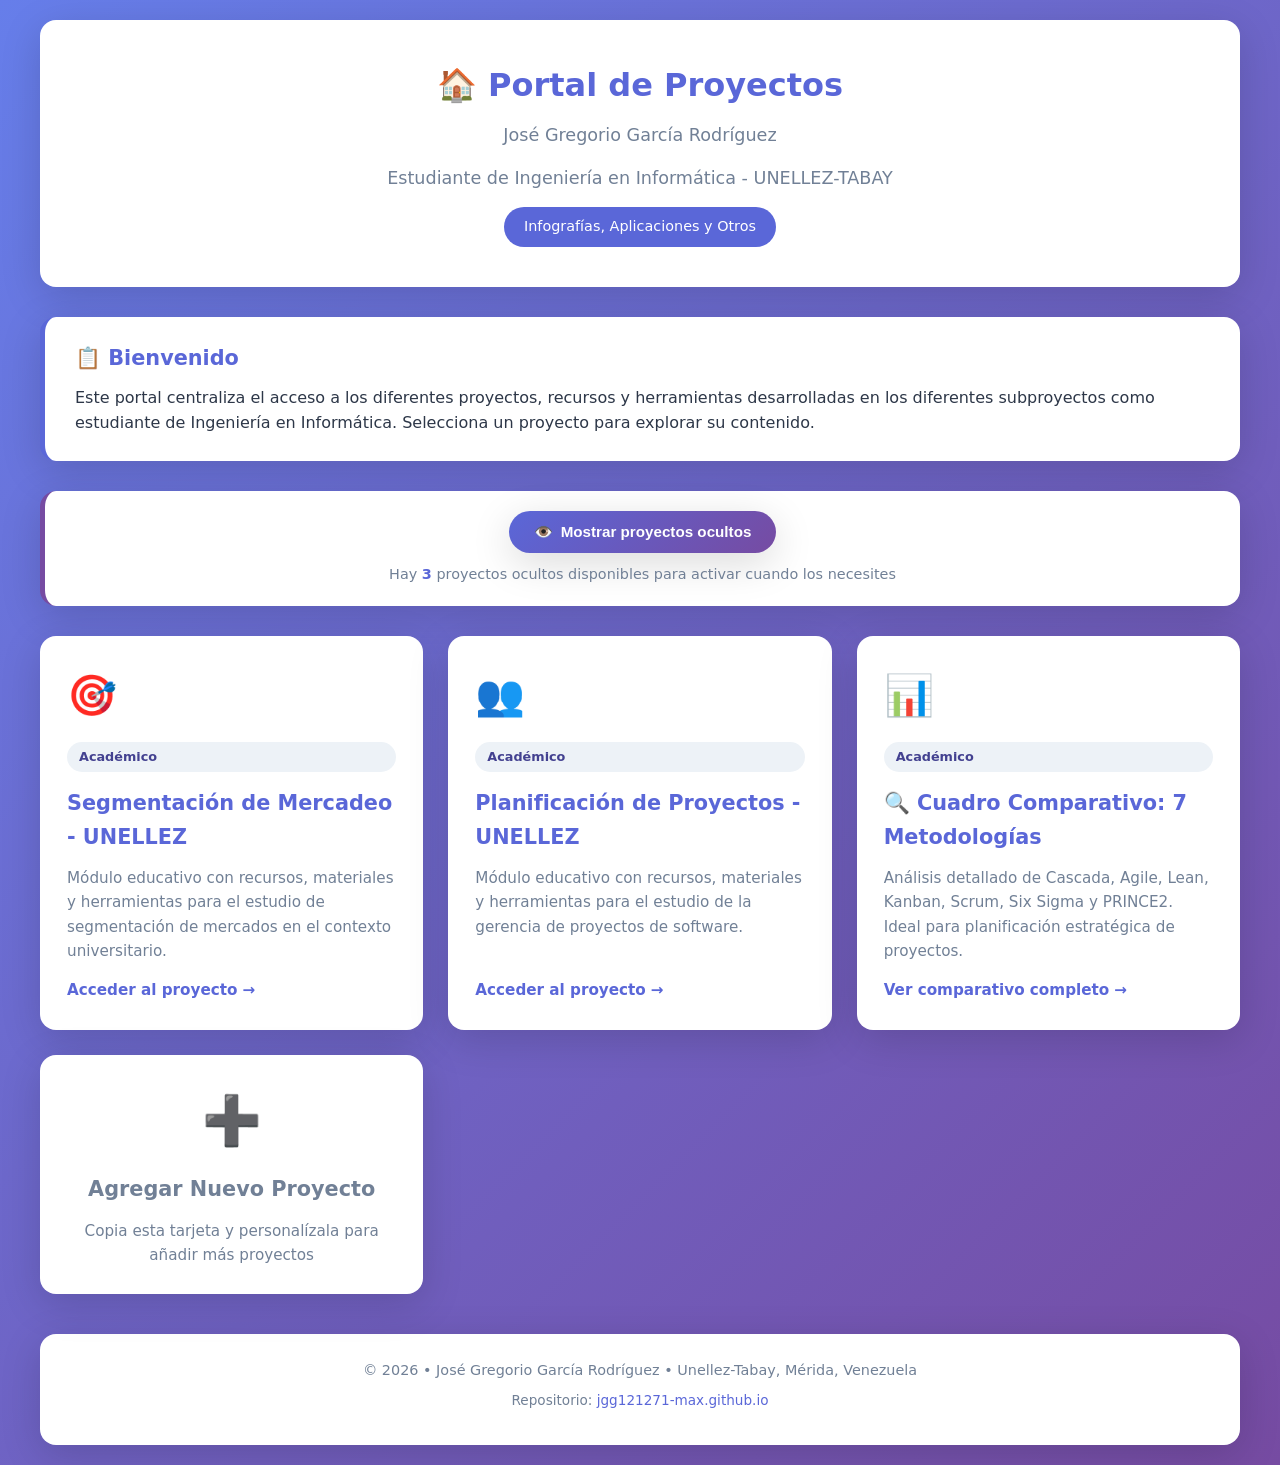
<file: index.html>
<!DOCTYPE html>
<html lang="es">
<head>
    <meta charset="UTF-8">
    <meta name="viewport" content="width=device-width, initial-scale=1.0">
    <meta name="description" content="Portal de proyectos de José Gregorio García - Unellez Tabay">
    <title>🏠 Portal de Proyectos | José Gregorio García</title>
    <style>
        :root {
            --primary: #5a67d8;
            --primary-dark: #434190;
            --secondary: #764ba2;
            --bg-gradient: linear-gradient(135deg, #667eea 0%, #764ba2 100%);
            --card-bg: #ffffff;
            --text-primary: #2d3748;
            --text-secondary: #718096;
            --border-radius: 16px;
            --shadow: 0 10px 40px rgba(0,0,0,0.15);
            --shadow-hover: 0 20px 60px rgba(102, 126, 234, 0.4);
            /* Nuevas variables para el cuadro comparativo */
            --success: #48bb78;
            --warning: #ed8936;
            --danger: #f56565;
            --table-header: #f7fafc;
            --table-border: #e2e8f0;
            --flex-high: #c6f6d5;
            --flex-medium: #fef3c7;
            --flex-low: #fed7d7;
        }
        
        * { margin: 0; padding: 0; box-sizing: border-box; }
        
        body {
            font-family: 'Segoe UI', system-ui, -apple-system, sans-serif;
            background: var(--bg-gradient);
            min-height: 100vh;
            padding: 20px;
            color: var(--text-primary);
            line-height: 1.6;
        }
        
        .container {
            max-width: 1200px;
            margin: 0 auto;
        }
        
        /* Header */
        header {
            background: var(--card-bg);
            border-radius: var(--border-radius);
            padding: 40px 30px;
            text-align: center;
            margin-bottom: 30px;
            box-shadow: var(--shadow);
        }
        
        header h1 {
            font-size: 2rem;
            color: var(--primary);
            margin-bottom: 10px;
        }
        
        header .subtitle {
            color: var(--text-secondary);
            font-size: 1.1rem;
            margin-bottom: 15px;
        }
        
        header .role {
            background: var(--primary);
            color: white;
            padding: 8px 20px;
            border-radius: 25px;
            display: inline-block;
            font-size: 0.9rem;
            font-weight: 500;
        }
        
        /* Intro */
        .intro {
            background: var(--card-bg);
            border-radius: var(--border-radius);
            padding: 25px 30px;
            margin-bottom: 30px;
            box-shadow: var(--shadow);
            border-left: 5px solid var(--primary);
        }
        
        .intro h2 {
            color: var(--primary);
            margin-bottom: 10px;
            font-size: 1.3rem;
        }
        
        /* Projects Grid */
        .projects-grid {
            display: grid;
            grid-template-columns: repeat(auto-fit, minmax(300px, 1fr));
            gap: 25px;
            margin-bottom: 40px;
        }
        
        .project-card {
            background: var(--card-bg);
            border-radius: var(--border-radius);
            padding: 25px;
            text-decoration: none;
            color: inherit;
            transition: all 0.3s ease;
            box-shadow: var(--shadow);
            border: 2px solid transparent;
            display: flex;
            flex-direction: column;
            min-height: 220px;
            cursor: pointer;
        }
        
        .project-card:hover {
            transform: translateY(-5px);
            border-color: var(--primary);
            box-shadow: var(--shadow-hover);
        }
        
        .project-card .icon {
            font-size: 2.5rem;
            margin-bottom: 15px;
        }
        
        .project-card h3 {
            color: var(--primary);
            font-size: 1.3rem;
            margin-bottom: 12px;
        }
        
        .project-card p {
            color: var(--text-secondary);
            font-size: 0.95rem;
            flex-grow: 1;
            margin-bottom: 15px;
        }
        
        .project-card .badge {
            display: inline-block;
            background: #edf2f7;
            color: var(--primary-dark);
            padding: 5px 12px;
            border-radius: 20px;
            font-size: 0.8rem;
            font-weight: 600;
            margin-bottom: 15px;
        }
        
        .project-card .link-text {
            color: var(--primary);
            font-weight: 600;
            font-size: 0.95rem;
            display: flex;
            align-items: center;
            gap: 5px;
        }
        
        .project-card .link-text::after {
            content: "→";
            transition: transform 0.2s;
        }
        
        .project-card:hover .link-text::after {
            transform: translateX(5px);
        }
        
        /* Tarjetas ocultas */
        .card-hidden {
            display: none !important;
        }
        
        .project-card.card-show {
            animation: fadeInUp 0.5s ease;
        }
        
        @keyframes fadeInUp {
            from { opacity: 0; transform: translateY(20px); }
            to { opacity: 1; transform: translateY(0); }
        }
        
        /* Control Panel */
        .control-panel {
            background: var(--card-bg);
            border-radius: var(--border-radius);
            padding: 20px 30px;
            margin-bottom: 30px;
            box-shadow: var(--shadow);
            text-align: center;
            border-left: 5px solid var(--secondary);
        }
        
        .toggle-btn {
            background: linear-gradient(135deg, var(--primary), var(--secondary));
            color: white;
            border: none;
            padding: 12px 25px;
            border-radius: 25px;
            font-size: 0.95rem;
            font-weight: 600;
            cursor: pointer;
            transition: all 0.3s ease;
            display: inline-flex;
            align-items: center;
            gap: 8px;
            box-shadow: var(--shadow);
        }
        
        .toggle-btn:hover {
            transform: translateY(-2px);
            box-shadow: var(--shadow-hover);
        }
        
        .toggle-btn.active {
            background: linear-gradient(135deg, #48bb78, #38a169);
        }
        
        .toggle-info {
            color: var(--text-secondary);
            font-size: 0.9rem;
            margin-top: 10px;
        }
        
        .toggle-info strong { color: var(--primary); }
        
        /* ========================================
           ESTILOS PARA EL CUADRO COMPARATIVO
           ======================================== */
        .comparative-section {
            background: var(--card-bg);
            border-radius: var(--border-radius);
            padding: 30px;
            margin-bottom: 40px;
            box-shadow: var(--shadow);
            display: none;
            animation: fadeInUp 0.4s ease;
        }
        
        .comparative-section.active {
            display: block;
        }
        
        .section-header {
            display: flex;
            justify-content: space-between;
            align-items: center;
            margin-bottom: 25px;
            padding-bottom: 15px;
            border-bottom: 2px solid var(--table-border);
            flex-wrap: wrap;
            gap: 15px;
        }
        
        .section-header h2 {
            color: var(--primary);
            font-size: 1.5rem;
        }
        
        .section-actions {
            display: flex;
            gap: 10px;
            flex-wrap: wrap;
        }
        
        .btn-action {
            background: var(--table-header);
            border: 1px solid var(--table-border);
            padding: 8px 16px;
            border-radius: 8px;
            font-size: 0.9rem;
            cursor: pointer;
            transition: all 0.2s;
            display: flex;
            align-items: center;
            gap: 6px;
            color: var(--text-primary);
        }
        
        .btn-action:hover {
            background: var(--primary);
            color: white;
            border-color: var(--primary);
        }
        
        .btn-action.primary {
            background: var(--primary);
            color: white;
            border-color: var(--primary);
        }
        
        .btn-action.primary:hover {
            background: var(--primary-dark);
        }
        
        /* Tabla responsive */
        .table-container {
            overflow-x: auto;
            border-radius: 12px;
            border: 1px solid var(--table-border);
            margin-bottom: 20px;
        }
        
        .comparative-table {
            width: 100%;
            border-collapse: collapse;
            font-size: 0.9rem;
            min-width: 900px;
        }
        
        .comparative-table thead {
            background: var(--table-header);
            position: sticky;
            top: 0;
        }
        
        .comparative-table th {
            padding: 14px 12px;
            text-align: left;
            font-weight: 600;
            color: var(--primary-dark);
            border-bottom: 2px solid var(--table-border);
            white-space: nowrap;
        }
        
        .comparative-table td {
            padding: 12px;
            border-bottom: 1px solid var(--table-border);
            vertical-align: top;
        }
        
        .comparative-table tr:hover {
            background: #f8fafc;
        }
        
        .comparative-table tr:last-child td {
            border-bottom: none;
        }
        
        .comparative-table .method-name {
            font-weight: 600;
            color: var(--primary);
            white-space: nowrap;
            position: sticky;
            left: 0;
            background: var(--card-bg);
        }
        
        .comparative-table tr:hover .method-name {
            background: #f8fafc;
        }
        
        /* Badges de flexibilidad */
        .flex-badge {
            display: inline-block;
            padding: 4px 10px;
            border-radius: 20px;
            font-size: 0.8rem;
            font-weight: 500;
        }
        
        .flex-high { background: var(--flex-high); color: #22543d; }
        .flex-medium { background: var(--flex-medium); color: #744210; }
        .flex-low { background: var(--flex-low); color: #742a2a; }
        
        /* Leyenda */
        .legend {
            display: flex;
            gap: 20px;
            flex-wrap: wrap;
            padding: 15px;
            background: var(--table-header);
            border-radius: 8px;
            margin-bottom: 20px;
            font-size: 0.85rem;
        }
        
        .legend-item {
            display: flex;
            align-items: center;
            gap: 6px;
        }
        
        .legend-dot {
            width: 12px;
            height: 12px;
            border-radius: 50%;
        }
        
        .legend-dot.high { background: var(--success); }
        .legend-dot.medium { background: var(--warning); }
        .legend-dot.low { background: var(--danger); }
        
        /* Modal para vista detallada */
        .modal {
            display: none;
            position: fixed;
            top: 0;
            left: 0;
            width: 100%;
            height: 100%;
            background: rgba(0,0,0,0.6);
            z-index: 1000;
            justify-content: center;
            align-items: center;
            padding: 20px;
        }
        
        .modal.active {
            display: flex;
        }
        
        .modal-content {
            background: var(--card-bg);
            border-radius: var(--border-radius);
            max-width: 700px;
            width: 100%;
            max-height: 90vh;
            overflow-y: auto;
            padding: 30px;
            position: relative;
            animation: fadeInUp 0.3s ease;
        }
        
        .modal-close {
            position: absolute;
            top: 15px;
            right: 20px;
            font-size: 1.5rem;
            cursor: pointer;
            color: var(--text-secondary);
            transition: color 0.2s;
        }
        
        .modal-close:hover { color: var(--danger); }
        
        .modal-header {
            border-bottom: 2px solid var(--table-border);
            padding-bottom: 15px;
            margin-bottom: 20px;
        }
        
        .modal-header h3 {
            color: var(--primary);
            font-size: 1.4rem;
            margin-bottom: 8px;
        }
        
        .modal-body dl {
            display: grid;
            grid-template-columns: max-content 1fr;
            gap: 10px 20px;
        }
        
        .modal-body dt {
            font-weight: 600;
            color: var(--primary-dark);
        }
        
        .modal-body dd {
            margin: 0;
            color: var(--text-secondary);
        }
        
        .modal-body dd strong {
            color: var(--text-primary);
        }
        
        /* Footer */
        footer {
            background: var(--card-bg);
            border-radius: var(--border-radius);
            padding: 25px 30px;
            text-align: center;
            box-shadow: var(--shadow);
        }
        
        footer p {
            color: var(--text-secondary);
            font-size: 0.9rem;
            margin-bottom: 8px;
        }
        
        footer a {
            color: var(--primary);
            text-decoration: none;
            font-weight: 500;
        }
        
        footer a:hover { text-decoration: underline; }
        
        /* Responsive */
        @media (max-width: 768px) {
            header h1 { font-size: 1.6rem; }
            header .subtitle { font-size: 1rem; }
            .projects-grid { grid-template-columns: 1fr; }
            .container { padding: 0 10px; }
            .toggle-btn { width: 100%; justify-content: center; }
            
            .section-header {
                flex-direction: column;
                align-items: flex-start;
            }
            
            .comparative-table th,
            .comparative-table td {
                padding: 10px 8px;
                font-size: 0.85rem;
            }
            
            .legend {
                flex-direction: column;
                gap: 8px;
            }
        }
        
        /* Print styles */
        @media print {
            body { background: white; padding: 0; }
            .container { max-width: 100%; }
            header, footer, .control-panel, .projects-grid, .intro {
                display: none !important;
            }
            .comparative-section {
                display: block !important;
                box-shadow: none;
                padding: 0;
            }
            .table-container { border: none; }
            .comparative-table { font-size: 0.8rem; }
            .section-actions { display: none; }
        }
    </style>
</head>
<body>
    <div class="container">
        
        <!-- Header -->
        <header>
            <h1>🏠 Portal de Proyectos</h1>
            <p class="subtitle">José Gregorio García Rodríguez</p>
            <p class="subtitle">Estudiante de Ingeniería en Informática - UNELLEZ-TABAY</p>
            <span class="role">Infografías, Aplicaciones y Otros</span>
        </header>
        
        <!-- Introducción -->
        <section class="intro">
            <h2>📋 Bienvenido</h2>
            <p>Este portal centraliza el acceso a los diferentes proyectos, recursos y herramientas desarrolladas en los diferentes subproyectos como estudiante de Ingeniería en Informática. Selecciona un proyecto para explorar su contenido.</p>
        </section>
        
        <!-- Panel de Control -->
        <section class="control-panel">
            <button id="toggleHiddenCards" class="toggle-btn">
                <span class="btn-icon">👁️</span>
                <span class="btn-text">Mostrar proyectos ocultos</span>
            </button>
            <p class="toggle-info">
                Hay <strong id="hiddenCount">3</strong> proyectos ocultos disponibles para activar cuando los necesites
            </p>
        </section>
        
        <!-- Grid de Proyectos -->
        <main class="projects-grid">
            
            <!-- Proyecto 1: Segmentación de Mercadeo -->
            <a href="segmentacion-mercadeo-unellez/" class="project-card" target="_blank">
                <span class="icon">🎯</span>
                <span class="badge">Académico</span>
                <h3>Segmentación de Mercadeo - UNELLEZ</h3>
                <p>Módulo educativo con recursos, materiales y herramientas para el estudio de segmentación de mercados en el contexto universitario.</p>
                <span class="link-text">Acceder al proyecto</span>
            </a>
            
            <!-- Proyecto 2: Gerencia de Proyecto de Software -->
            <a href="gerencia-proyecto-software-unellez/" class="project-card" target="_blank">
                <span class="icon">👥</span>
                <span class="badge">Académico</span>
                <h3>Planificación de Proyectos - UNELLEZ</h3>
                <p>Módulo educativo con recursos, materiales y herramientas para el estudio de la gerencia de proyectos de software.</p>
                <span class="link-text">Acceder al proyecto</span>
            </a>
            
            <!-- ✅ NUEVO: Cuadro Comparativo de Metodologías -->
            <div class="project-card" onclick="showComparativeTable()" style="cursor: pointer;">
                <span class="icon">📊</span>
                <span class="badge">Académico</span>
                <h3>🔍 Cuadro Comparativo: 7 Metodologías</h3>
                <p>Análisis detallado de Cascada, Agile, Lean, Kanban, Scrum, Six Sigma y PRINCE2. Ideal para planificación estratégica de proyectos.</p>
                <span class="link-text">Ver comparativo completo</span>
            </div>
            
            <!-- Proyectos ocultos (manteniendo tu estructura) -->
            <a href="eventos-municipio/" class="project-card card-hidden" id="eventos-recreativos" target="_blank">
                <span class="icon">🎉</span>
                <span class="badge">Social</span>
                <h3>Eventos Recreativos Municipales</h3>
                <p>Calendario, inscripciones y recursos para actividades recreativas dirigidas al personal y sus familiares.</p>
                <span class="link-text">Acceder al proyecto</span>
            </a>
            
            <a href="plantillas-formatos/" class="project-card card-hidden" id="plantillas-formatos" target="_blank">
                <span class="icon">📄</span>
                <span class="badge">Recursos</span>
                <h3>Plantillas y Formatos Oficiales</h3>
                <p>Biblioteca de documentos, formatos descargables y guías para trámites administrativos estandarizados.</p>
                <span class="link-text">Acceder al proyecto</span>
            </a>
            
            <a href="capacitacion-personal/" class="project-card card-hidden" id="programas-capacitacion" target="_blank">
                <span class="icon">🎓</span>
                <span class="badge">Formación</span>
                <h3>Programas de Capacitación</h3>
                <p>Cronograma, materiales y registros de los programas de formación continua para el personal municipal.</p>
                <span class="link-text">Acceder al proyecto</span>
            </a>
            
            <!-- Plantilla para nuevo proyecto -->
            <a href="nuevo-proyecto/" class="project-card" target="_blank" style="border-style: dashed; justify-content: center; align-items: center; text-align: center;">
                <span class="icon" style="font-size: 3rem;">➕</span>
                <h3 style="color: var(--text-secondary);">Agregar Nuevo Proyecto</h3>
                <p style="color: var(--text-secondary); margin-bottom: 0;">Copia esta tarjeta y personalízala para añadir más proyectos</p>
            </a>
            
        </main>
        
        <!-- ========================================
             SECCIÓN: CUADRO COMPARATIVO (NUEVO)
             ======================================== -->
        <section id="comparativeSection" class="comparative-section">
            <div class="section-header">
                <h2>📊 Comparativo de Metodologías de Gestión de Proyectos</h2>
                <div class="section-actions">
                    <button class="btn-action primary" onclick="printTable()">🖨️ Imprimir</button>
                    <button class="btn-action" onclick="exportCSV()">📥 Exportar CSV</button>
                    <button class="btn-action" onclick="closeComparativeTable()">✕ Cerrar</button>
                </div>
            </div>
            
            <div class="legend">
                <div class="legend-item"><span class="legend-dot high"></span> Alta flexibilidad</div>
                <div class="legend-item"><span class="legend-dot medium"></span> Flexibilidad media</div>
                <div class="legend-item"><span class="legend-dot low"></span> Baja flexibilidad</div>
            </div>
            
            <div class="table-container">
                <table class="comparative-table">
                    <thead>
                        <tr>
                            <th>Método</th>
                            <th>Filosofía / Enfoque</th>
                            <th>Estructura / Fases</th>
                            <th>Flexibilidad</th>
                            <th>Roles Clave</th>
                            <th>Casos de Uso Ideales</th>
                            <th>Ventajas</th>
                            <th>Desventajas</th>
                            <th>Acción</th>
                        </tr>
                    </thead>
                    <tbody>
                        <tr>
                            <td class="method-name">🌊 Cascada</td>
                            <td>Secuencial, predictivo, planificación completa inicial</td>
                            <td>Req → Diseño → Impl → Verif → Mant</td>
                            <td><span class="flex-badge flex-low">🔴 Baja</span></td>
                            <td>Project Manager, Analistas</td>
                            <td>Requisitos fijos, regulados, infraestructura</td>
                            <td>Control claro, fácil estimación, auditoría sencilla</td>
                            <td>Rigidez, alto costo de cambios, retroalimentación tardía</td>
                            <td><button class="btn-action" onclick="showModal('Cascada')">🔍</button></td>
                        </tr>
                        <tr>
                            <td class="method-name">🔄 Agile</td>
                            <td>Iterativo, adaptativo, centrado en valor y colaboración</td>
                            <td>Ciclos cortos, entregas incrementales, mejora continua</td>
                            <td><span class="flex-badge flex-high">🟢 Alta</span></td>
                            <td>Product Owner, Equipo multidisciplinar</td>
                            <td>Software, entornos volátiles, innovación</td>
                            <td>Respuesta rápida, valor temprano, alta satisfacción</td>
                            <td>Requiere madurez, difícil escalar sin estructura</td>
                            <td><button class="btn-action" onclick="showModal('Agile')">🔍</button></td>
                        </tr>
                        <tr>
                            <td class="method-name">⚡ Lean</td>
                            <td>Eliminación de desperdicios, flujo continuo y valor</td>
                            <td>Mapa de flujo, sistema Pull, perfección continua</td>
                            <td><span class="flex-badge flex-medium">🟡 Media-Alta</span></td>
                            <td>Líderes de proceso, equipos multifuncionales</td>
                            <td>Manufactura, operaciones, DevOps, servicios</td>
                            <td>Eficiencia operativa, reducción costos, cultura mejora</td>
                            <td>Depende de cultura organizacional, difícil medir ROI inicial</td>
                            <td><button class="btn-action" onclick="showModal('Lean')">🔍</button></td>
                        </tr>
                        <tr>
                            <td class="method-name">📋 Kanban</td>
                            <td>Visualización, límites WIP y gestión de flujo</td>
                            <td>Tablero con columnas, políticas explícitas, sin iteraciones</td>
                            <td><span class="flex-badge flex-high">🟢 Alta</span></td>
                            <td>Sin roles fijos, facilitador o Flow Manager</td>
                            <td>Soporte, mantenimiento, demanda continua</td>
                            <td>Flexibilidad total, mejora visual, bajo overhead</td>
                            <td>Requiere autodisciplina, sin hitos fijos, riesgo acumulación</td>
                            <td><button class="btn-action" onclick="showModal('Kanban')">🔍</button></td>
                        </tr>
                        <tr>
                            <td class="method-name">🏃 Scrum</td>
                            <td>Marco ágil estructurado, entregas incrementales y empirismo</td>
                            <td>Sprints, Backlog, Daily, Review, Retrospective</td>
                            <td><span class="flex-badge flex-medium">🟡 Media-Alta</span></td>
                            <td>Product Owner, Scrum Master, Dev Team</td>
                            <td>Desarrollo producto, equipos autoorganizados</td>
                            <td>Transparencia, ritmo predecible, adaptación estructurada</td>
                            <td>Ceremonias burocráticas, requiere compromiso constante</td>
                            <td><button class="btn-action" onclick="showModal('Scrum')">🔍</button></td>
                        </tr>
                        <tr>
                            <td class="method-name">📐 Six Sigma</td>
                            <td>Reducción de variación, calidad basada en datos</td>
                            <td>DMAIC/DMADV, análisis estadístico, control procesos</td>
                            <td><span class="flex-badge flex-low">🔴 Baja-Media</span></td>
                            <td>Belt (Y/G/B), Sponsor, Champion</td>
                            <td>Manufactura, salud, finanzas, procesos críticos</td>
                            <td>Alta calidad, reducción defectos, enfoque cuantificable</td>
                            <td>Curva aprendizaje, pesado, menos ágil</td>
                            <td><button class="btn-action" onclick="showModal('Six Sigma')">🔍</button></td>
                        </tr>
                        <tr>
                            <td class="method-name">🏛️ PRINCE2</td>
                            <td>Gobernanza, control por etapas y enfoque en negocio</td>
                            <td>7 procesos, 7 temas, roles definidos, business case</td>
                            <td><span class="flex-badge flex-medium">🟡 Media</span></td>
                            <td>Project Board, Project Manager, Team Manager</td>
                            <td>Proyectos corporativos, gobierno, TI regulado</td>
                            <td>Estándar reconocido, escalable, trazabilidad completa</td>
                            <td>Costoso, menos adaptable a cambios rápidos</td>
                            <td><button class="btn-action" onclick="showModal('PRINCE2')">🔍</button></td>
                        </tr>
                    </tbody>
                </table>
            </div>
            
            <p style="color: var(--text-secondary); font-size: 0.85rem; text-align: center; margin-top: 15px;">
                💡 <strong>Tip:</strong> Haz clic en 🔍 para ver detalles completos de cada metodología. 
                Usa 🖨️ para imprimir o 📥 para exportar los datos.
            </p>
        </section>
        
        <!-- Modal para detalles -->
        <div id="methodModal" class="modal">
            <div class="modal-content">
                <span class="modal-close" onclick="closeModal()">&times;</span>
                <div class="modal-header">
                    <h3 id="modalTitle">Nombre del Método</h3>
                    <span id="modalFlex" class="flex-badge"></span>
                </div>
                <div class="modal-body">
                    <dl id="modalDetails"></dl>
                </div>
            </div>
        </div>
        
        <!-- Footer -->
        <footer>
            <p>© 2026 • José Gregorio García Rodríguez • Unellez-Tabay, Mérida, Venezuela</p>
            <p style="font-size: 0.85rem;">
                Repositorio: 
                <a href="https://github.com/jgg121271-max/jgg121271-max.github.io" target="_blank">
                    jgg121271-max.github.io
                </a>
            </p>
        </footer>
        
    </div>

    <!-- ========================================
         JAVASCRIPT - FUNCIONALIDAD COMPLETA
         ======================================== -->
    <script>
        document.addEventListener('DOMContentLoaded', function() {
            
            // ========================================
            // CONFIGURACIÓN INICIAL - TARJETAS OCULTAS
            // ========================================
            const toggleBtn = document.getElementById('toggleHiddenCards');
            const hiddenCards = document.querySelectorAll('.card-hidden');
            const hiddenCount = document.getElementById('hiddenCount');
            let areHiddenVisible = false;
            
            if (hiddenCount) {
                hiddenCount.textContent = hiddenCards.length;
            }
            
            // ========================================
            // FUNCIÓN: MOSTRAR/OCULTAR TARJETAS
            // ========================================
            function toggleHiddenCards() {
                hiddenCards.forEach((card, index) => {
                    if (areHiddenVisible) {
                        card.classList.remove('card-show');
                        setTimeout(() => { card.style.display = 'none'; }, 300);
                    } else {
                        card.style.display = 'flex';
                        setTimeout(() => { card.classList.add('card-show'); }, 10 + (index * 100));
                    }
                });
                areHiddenVisible = !areHiddenVisible;
                updateButtonState();
            }
            
            function updateButtonState() {
                if (!toggleBtn) return;
                const icon = toggleBtn.querySelector('.btn-icon');
                const text = toggleBtn.querySelector('.btn-text');
                if (areHiddenVisible) {
                    toggleBtn.classList.add('active');
                    if (icon) icon.textContent = '🙈';
                    if (text) text.textContent = 'Ocultar proyectos';
                } else {
                    toggleBtn.classList.remove('active');
                    if (icon) icon.textContent = '👁️';
                    if (text) text.textContent = 'Mostrar proyectos ocultos';
                }
            }
            
            if (toggleBtn) {
                toggleBtn.addEventListener('click', toggleHiddenCards);
            }
            
            // ========================================
            // FUNCIONES GLOBALES PARA TARJETAS
            // ========================================
            window.showHiddenCards = function() {
                hiddenCards.forEach((card, index) => {
                    card.style.display = 'flex';
                    setTimeout(() => { card.classList.add('card-show'); }, 10 + (index * 100));
                });
                areHiddenVisible = true;
                updateButtonState();
                return hiddenCards.length;
            };
            
            window.hideHiddenCards = function() {
                hiddenCards.forEach(card => {
                    card.classList.remove('card-show');
                    card.style.display = 'none';
                });
                areHiddenVisible = false;
                updateButtonState();
                return hiddenCards.length;
            };
            
            window.showCardById = function(cardId) {
                const card = document.getElementById(cardId);
                if (card && card.classList.contains('card-hidden')) {
                    card.style.display = 'flex';
                    setTimeout(() => {
                        card.classList.add('card-show');
                        card.classList.remove('card-hidden');
                    }, 10);
                    return true;
                }
                return false;
            };
            
            window.hideCardById = function(cardId) {
                const card = document.getElementById(cardId);
                if (card) {
                    card.classList.remove('card-show');
                    card.style.display = 'none';
                    card.classList.add('card-hidden');
                    return true;
                }
                return false;
            };
            
            window.getCardsStatus = function() {
                return {
                    total: hiddenCards.length,
                    visible: Array.from(hiddenCards).filter(c => c.style.display !== 'none').length,
                    hidden: Array.from(hiddenCards).filter(c => c.style.display === 'none').length,
                    ids: Array.from(hiddenCards).map(c => c.id)
                };
            };
            
            // ========================================
            // FUNCIONES DEL CUADRO COMPARATIVO
            // ========================================
            
            // Datos completos de cada metodología para el modal
            const methodologyData = {
                'Cascada': {
                    nombre: '🌊 Cascada (Waterfall)',
                    flexibilidad: 'Baja',
                    flexClass: 'flex-low',
                    detalles: {
                        '🎯 Filosofía': 'Enfoque secuencial y predictivo. Cada fase debe completarse antes de iniciar la siguiente.',
                        '📐 Estructura': 'Requisitos → Diseño → Implementación → Verificación → Mantenimiento',
                        '👥 Roles Clave': 'Project Manager, Analistas de negocio, Arquitectos de software, Desarrolladores, QA',
                        '📄 Documentación': 'Extensa y formal. Especificaciones detalladas, aprobaciones por etapa, trazabilidad completa',
                        '✅ Ventajas': 'Control claro del alcance, fácil estimación de tiempos y costos, ideal para auditorías, documentación completa',
                        '❌ Desventajas': 'Rigidez ante cambios, alto costo de modificaciones tardías, retroalimentación del usuario al final, riesgo de entregar algo no esperado',
                        '💡 Ideal para': 'Proyectos con requisitos muy estables y documentados, sistemas regulados (salud, finanzas), infraestructura crítica, contratos gubernamentales',
                        '📊 Métricas clave': 'Cumplimiento de hitos, variación del cronograma, desviación presupuestaria'
                    }
                },
                'Agile': {
                    nombre: '🔄 Agile',
                    flexibilidad: 'Alta',
                    flexClass: 'flex-high',
                    detalles: {
                        '🎯 Filosofía': 'Manifiesto Ágil: individuos e interacciones sobre procesos, software funcionando sobre documentación, colaboración con el cliente, respuesta al cambio',
                        '📐 Estructura': 'Iteraciones cortas (1-4 semanas), entregas incrementales, retroalimentación continua, adaptación constante',
                        '👥 Roles Clave': 'Product Owner (voz del cliente), Equipo autoorganizado multidisciplinar, Stakeholders involucrados',
                        '📄 Documentación': 'Mínima viable y viva: backlog priorizado, user stories, definiciones de "hecho", métricas de valor',
                        '✅ Ventajas': 'Entrega temprana de valor, adaptación rápida a cambios, mayor satisfacción del cliente, transparencia continua, mejora iterativa',
                        '❌ Desventajas': 'Requiere madurez y compromiso del equipo, difícil estimación inicial completa, puede ser caótico sin disciplina, escalabilidad compleja',
                        '💡 Ideal para': 'Desarrollo de software, startups, productos digitales, entornos volátiles, proyectos con requisitos emergentes',
                        '📊 Métricas clave': 'Velocidad del equipo, valor entregado por sprint, satisfacción del cliente, lead time'
                    }
                },
                'Lean': {
                    nombre: '⚡ Lean',
                    flexibilidad: 'Media-Alta',
                    flexClass: 'flex-medium',
                    detalles: {
                        '🎯 Filosofía': 'Maximizar valor para el cliente eliminando desperdicios (Muda). Flujo continuo y mejora kaizen.',
                        '📐 Estructura': 'Identificar valor → Mapear flujo de valor → Crear flujo continuo → Establecer sistema Pull → Buscar perfección',
                        '👥 Roles Clave': 'Líderes de proceso, equipos multifuncionales, todos como mejoradores continuos',
                        '📄 Documentación': 'Visual y práctica: mapas de flujo de valor, tableros kanban, métricas de flujo (WIP, lead time, throughput)',
                        '✅ Ventajas': 'Eficiencia operativa superior, reducción de costos y tiempos, cultura de mejora continua, enfoque en valor real',
                        '❌ Desventajas': 'Depende fuertemente de la cultura organizacional, requiere cambio de mentalidad, difícil medir ROI inicial, puede ser mal aplicado como "recortar"',
                        '💡 Ideal para': 'Manufactura, operaciones, DevOps, servicios, cualquier proceso repetitivo con desperdicios identificables',
                        '📊 Métricas clave': 'Tiempo de ciclo, trabajo en progreso (WIP), throughput, tasa de defectos, OEE'
                    }
                },
                'Kanban': {
                    nombre: '📋 Kanban',
                    flexibilidad: 'Alta',
                    flexClass: 'flex-high',
                    detalles: {
                        '🎯 Filosofía': 'Visualizar el trabajo, limitar el trabajo en progreso (WIP), gestionar el flujo, mejorar colaborativamente',
                        '📐 Estructura': 'Tablero con columnas (To Do, Doing, Done), políticas explícitas, sin iteraciones fijas, mejora continua basada en datos',
                        '👥 Roles Clave': 'Sin roles prescritos. Facilitador o Flow Manager opcional. Todo el equipo responsable del flujo',
                        '📄 Documentación': 'Tablero físico/digital como fuente de verdad, métricas de flujo, políticas de equipo visibles',
                        '✅ Ventajas': 'Flexibilidad total para priorizar, mejora continua visual, bajo overhead administrativo, se adapta a cualquier tipo de trabajo',
                        '❌ Desventajas': 'Requiere alta autodisciplina, sin hitos temporales fijos (puede generar procrastinación), riesgo de acumulación si no se respetan límites WIP',
                        '💡 Ideal para': 'Soporte técnico, mantenimiento, equipos con demanda impredecible, operaciones continuas, complemento a otros marcos',
                        '📊 Métricas clave': 'Lead time, cycle time, throughput, acumulación de WIP, eficiencia de flujo'
                    }
                },
                'Scrum': {
                    nombre: '🏃 Scrum',
                    flexibilidad: 'Media-Alta',
                    flexClass: 'flex-medium',
                    detalles: {
                        '🎯 Filosofía': 'Empirismo: transparencia, inspección y adaptación. Entregas incrementales de producto funcional.',
                        '📐 Estructura': 'Sprints (1-4 semanas) + 5 eventos: Sprint, Planning, Daily, Review, Retrospective + 3 artefactos: Product Backlog, Sprint Backlog, Increment',
                        '👥 Roles Clave': 'Product Owner (maximiza valor), Scrum Master (facilita proceso), Development Team (3-9 personas autoorganizadas)',
                        '📄 Documentación': 'Backlog refinado, Definition of Done, burndown charts, actas de ceremonias, métricas de equipo',
                        '✅ Ventajas': 'Ritmo predecible de entregas, transparencia total del progreso, adaptación estructurada al cambio, empoderamiento del equipo',
                        '❌ Desventajas': 'Ceremonias pueden volverse burocráticas si no se facilitan bien, requiere compromiso constante del PO, no define prácticas técnicas (necesita XP/DevOps)',
                        '💡 Ideal para': 'Desarrollo de producto complejo, equipos que pueden autoorganizarse, proyectos con requisitos evolutivos, organizaciones que buscan agilidad estructurada',
                        '📊 Métricas clave': 'Velocidad, burndown, satisfacción del equipo, calidad del incremento, valor de negocio entregado'
                    }
                },
                'Six Sigma': {
                    nombre: '📐 Six Sigma',
                    flexibilidad: 'Baja-Media',
                    flexClass: 'flex-low',
                    detalles: {
                        '🎯 Filosofía': 'Reducir variación y defectos mediante métodos estadísticos. Meta: 3.4 defectos por millón de oportunidades.',
                        '📐 Estructura': 'DMAIC (Definir, Medir, Analizar, Mejorar, Controlar) para procesos existentes; DMADV para nuevos diseños',
                        '👥 Roles Clave': 'Champion (patrocinador), Master Black Belt, Black Belt, Green Belt, Yellow Belt, equipo de proyecto',
                        '📄 Documentación': 'Extensa: charter de proyecto, SIPOC, análisis de causa raíz, planes de control, informes estadísticos, SPC',
                        '✅ Ventajas': 'Calidad cuantificable y superior, reducción de costos por defectos, decisiones basadas en datos, metodología probada en miles de organizaciones',
                        '❌ Desventajas': 'Curva de aprendizaje pronunciada, requiere entrenamiento certificado, puede ser pesado y lento, menos ágil para entornos volátiles',
                        '💡 Ideal para': 'Manufactura de alta precisión, salud, finanzas, procesos repetitivos críticos, organizaciones con cultura de calidad basada en datos',
                        '📊 Métricas clave': 'DPMO, nivel sigma, capacidad de proceso (Cp/Cpk), ROI del proyecto, reducción de variación'
                    }
                },
                'PRINCE2': {
                    nombre: '🏛️ PRINCE2',
                    flexibilidad: 'Media',
                    flexClass: 'flex-medium',
                    detalles: {
                        '🎯 Filosofía': 'Gestión por etapas con enfoque en el negocio. Control descentralizado y aprendizaje continuo.',
                        '📐 Estructura': '7 procesos (Starting up, Initiating, Directing, Controlling, Managing product delivery, Managing stage boundary, Closing) + 7 temas + 7 principios',
                        '👥 Roles Clave': 'Project Board (Executive, Senior User, Senior Supplier), Project Manager, Team Manager, Project Assurance, Change Authority',
                        '📄 Documentación': 'Formal y estandarizada: Business Case, PID, Reports, Risk/Issue Logs, Quality Register, Lessons Report',
                        '✅ Ventajas': 'Estándar reconocido globalmente, escalable a cualquier tamaño, trazabilidad completa, enfoque en justificación de negocio continua',
                        '❌ Desventajas': 'Costoso en certificación e implementación, puede ser percibido como burocrático, menos adaptable a cambios muy rápidos, requiere adaptación al contexto',
                        '💡 Ideal para': 'Proyectos corporativos grandes, sector público, TI regulado, organizaciones que requieren gobernanza fuerte y auditoría',
                        '📊 Métricas clave': 'Cumplimiento de tolerancias (tiempo/costo/alcance), realización de beneficios, gestión de riesgos, lecciones aprendidas'
                    }
                }
            };
            
            // Mostrar sección comparativa
            window.showComparativeTable = function() {
                const section = document.getElementById('comparativeSection');
                section.classList.add('active');
                section.scrollIntoView({ behavior: 'smooth', block: 'start' });
                // Ocultar grid de proyectos temporalmente para enfocar en la tabla
                document.querySelector('.projects-grid').style.display = 'none';
                document.querySelector('.control-panel').style.display = 'none';
            };
            
            // Cerrar sección comparativa
            window.closeComparativeTable = function() {
                const section = document.getElementById('comparativeSection');
                section.classList.remove('active');
                document.querySelector('.projects-grid').style.display = 'grid';
                document.querySelector('.control-panel').style.display = 'block';
                window.scrollTo({ top: 0, behavior: 'smooth' });
            };
            
            // Mostrar modal con detalles
            window.showModal = function(methodName) {
                const data = methodologyData[methodName];
                if (!data) return;
                
                document.getElementById('modalTitle').textContent = data.nombre;
                
                const flexBadge = document.getElementById('modalFlex');
                flexBadge.textContent = `Flexibilidad: ${data.flexibilidad}`;
                flexBadge.className = `flex-badge ${data.flexClass}`;
                
                const detailsContainer = document.getElementById('modalDetails');
                detailsContainer.innerHTML = '';
                
                Object.entries(data.detalles).forEach(([key, value]) => {
                    const dt = document.createElement('dt');
                    dt.textContent = key;
                    const dd = document.createElement('dd');
                    dd.innerHTML = value;
                    detailsContainer.appendChild(dt);
                    detailsContainer.appendChild(dd);
                });
                
                document.getElementById('methodModal').classList.add('active');
            };
            
            // Cerrar modal
            window.closeModal = function() {
                document.getElementById('methodModal').classList.remove('active');
            };
            
            // Cerrar modal al hacer clic fuera
            document.getElementById('methodModal').addEventListener('click', function(e) {
                if (e.target === this) closeModal();
            });
            
            // Cerrar modal con tecla Escape
            document.addEventListener('keydown', function(e) {
                if (e.key === 'Escape') {
                    closeModal();
                    closeComparativeTable();
                }
            });
            
            // Imprimir tabla
            window.printTable = function() {
                window.print();
            };
            
            // Exportar a CSV
            window.exportCSV = function() {
                const headers = ['Método', 'Filosofía', 'Estructura', 'Flexibilidad', 'Roles Clave', 'Casos de Uso', 'Ventajas', 'Desventajas'];
                const rows = [
                    ['Cascada (Waterfall)', 'Secuencial, predictivo, planificación completa inicial', 'Req → Diseño → Impl → Verif → Mant', 'Baja', 'Project Manager, Analistas', 'Requisitos fijos, regulados, infraestructura', 'Control claro, fácil estimación, auditoría sencilla', 'Rigidez, alto costo de cambios, retroalimentación tardía'],
                    ['Agile', 'Iterativo, adaptativo, centrado en valor y colaboración', 'Ciclos cortos, entregas incrementales, mejora continua', 'Alta', 'Product Owner, Equipo multidisciplinar', 'Software, entornos volátiles, innovación', 'Respuesta rápida, valor temprano, alta satisfacción', 'Requiere madurez, difícil escalar sin estructura'],
                    ['Lean', 'Eliminación de desperdicios, flujo continuo y valor', 'Mapa de flujo, sistema Pull, perfección continua', 'Media-Alta', 'Líderes de proceso, equipos multifuncionales', 'Manufactura, operaciones, DevOps, servicios', 'Eficiencia operativa, reducción costos, cultura mejora', 'Depende de cultura organizacional, difícil medir ROI inicial'],
                    ['Kanban', 'Visualización, límites WIP y gestión de flujo', 'Tablero con columnas, políticas explícitas, sin iteraciones', 'Alta', 'Sin roles fijos, facilitador o Flow Manager', 'Soporte, mantenimiento, demanda continua', 'Flexibilidad total, mejora visual, bajo overhead', 'Requiere autodisciplina, sin hitos fijos, riesgo acumulación'],
                    ['Scrum', 'Marco ágil estructurado, entregas incrementales y empirismo', 'Sprints, Backlog, Daily, Review, Retrospective', 'Media-Alta', 'Product Owner, Scrum Master, Dev Team', 'Desarrollo producto, equipos autoorganizados', 'Transparencia, ritmo predecible, adaptación estructurada', 'Ceremonias burocráticas, requiere compromiso constante'],
                    ['Six Sigma', 'Reducción de variación, calidad basada en datos', 'DMAIC/DMADV, análisis estadístico, control procesos', 'Baja-Media', 'Belt (Y/G/B), Sponsor, Champion', 'Manufactura, salud, finanzas, procesos críticos', 'Alta calidad, reducción defectos, enfoque cuantificable', 'Curva aprendizaje, pesado, menos ágil'],
                    ['PRINCE2', 'Gobernanza, control por etapas y enfoque en negocio', '7 procesos, 7 temas, roles definidos, business case', 'Media', 'Project Board, Project Manager, Team Manager', 'Proyectos corporativos, gobierno, TI regulado', 'Estándar reconocido, escalable, trazabilidad completa', 'Costoso, menos adaptable a cambios rápidos']
                ];
                
                let csv = headers.join(',') + '\n';
                rows.forEach(row => {
                    csv += row.map(field => `"${field.replace(/"/g, '""')}"`).join(',') + '\n';
                });
                
                const blob = new Blob(['\uFEFF' + csv], { type: 'text/csv;charset=utf-8;' });
                const link = document.createElement('a');
                link.href = URL.createObjectURL(blob);
                link.download = 'comparativo-metodologias-proyectos.csv';
                link.click();
            };
            
            // ========================================
            // EFECTOS ADICIONALES
            // ========================================
            const projectCards = document.querySelectorAll('.project-card:not(.card-hidden):not(#comparativeSection)');
            projectCards.forEach(card => {
                card.addEventListener('mouseenter', function() {
                    this.style.zIndex = '10';
                });
                card.addEventListener('mouseleave', function() {
                    this.style.zIndex = '1';
                });
            });
            
            // ========================================
            // MENSAJES DE CONSOLA
            // ========================================
            console.log('%c🏠 Portal de Proyectos - Cargado', 'font-size: 14px; font-weight: bold; color: #5a67d8;');
            console.log('%c✅ Proyectos visibles: 4 (incluye Cuadro Comparativo)', 'font-size: 12px; color: #48bb78;');
            console.log('%c🔒 Proyectos ocultos: 3', 'font-size: 12px; color: #ed8936;');
            console.log('%c\n📊 Cuadro Comparativo disponible:', 'font-size: 12px; color: #764ba2;');
            console.log('%c   • Haz clic en la tarjeta "🔍 Cuadro Comparativo"', 'font-size: 11px; color: #718096;');
            console.log('%c   • Usa 🖨️ para imprimir o 📥 para exportar CSV', 'font-size: 11px; color: #718096;');
            console.log('%c   • Haz clic en 🔍 en cada fila para ver detalles completos', 'font-size: 11px; color: #718096;');
            console.log('%c\n© 2026 - José Gregorio García Rodríguez', 'font-size: 10px; color: #a0aec0;');
            
        });
    </script>
</body>
</html>
</file>
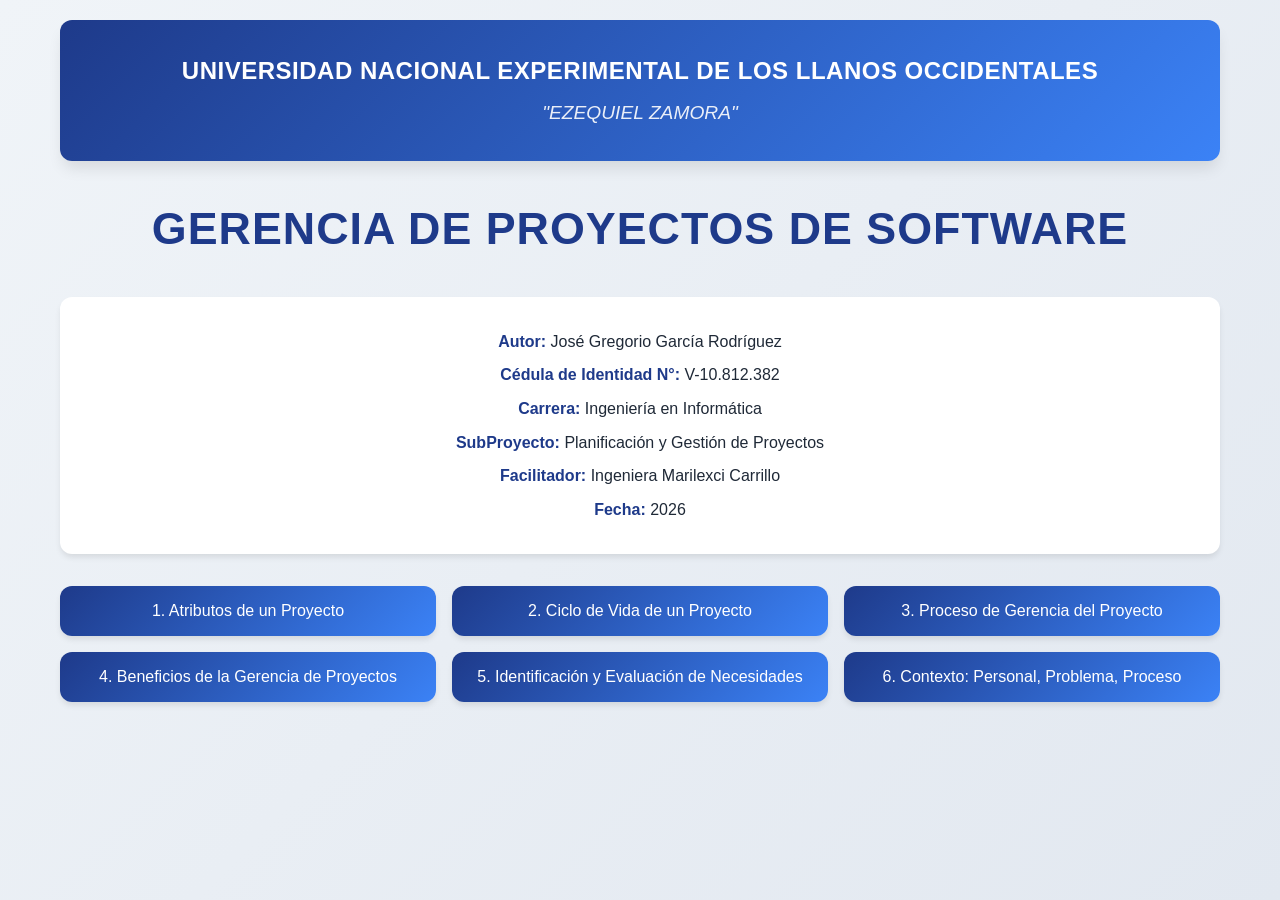
<file: gerencia-proyecto-software-unellez/index.html>
<!DOCTYPE html>
<html lang="es">
<head>
    <meta charset="UTF-8">
    <meta name="viewport" content="width=device-width, initial-scale=1.0">
    <title>Gerencia de Proyectos - UNELLEZ</title>
    <link rel="stylesheet" href="styles.css">
</head>
<body>
    <!-- Contenedor Principal -->
    <div class="container" id="mainContainer">
        
        <!-- HOME - PÁGINA PRINCIPAL -->
        <section id="home" class="slide active">
            <div class="header">
                <h1 class="university">UNIVERSIDAD NACIONAL EXPERIMENTAL DE LOS LLANOS OCCIDENTALES</h1>
                <h2 class="campus">"EZEQUIEL ZAMORA"</h2>
            </div>

            <div class="title-section">
                <h1 class="main-title">GERENCIA DE PROYECTOS DE SOFTWARE</h1>
            </div>

            <div class="author-info">
                <p><strong>Autor:</strong> José Gregorio García Rodríguez</p>
                <p><strong>Cédula de Identidad N°:</strong> V-10.812.382</p>
                <p><strong>Carrera:</strong> Ingeniería en Informática </p>
                <p><strong>SubProyecto:</strong> Planificación y Gestión de Proyectos</p>
                <p><strong>Facilitador:</strong> Ingeniera Marilexci Carrillo</p>
                <p><strong>Fecha:</strong> 2026</p>
            </div>

            <div class="menu-buttons">
                <button class="nav-btn" onclick="showSlide('slide1')">
                    1. Atributos de un Proyecto
                </button>
                <button class="nav-btn" onclick="showSlide('slide2')">
                    2. Ciclo de Vida de un Proyecto
                </button>
                <button class="nav-btn" onclick="showSlide('slide3')">
                    3. Proceso de Gerencia del Proyecto
                </button>
                <button class="nav-btn" onclick="showSlide('slide4')">
                    4. Beneficios de la Gerencia de Proyectos
                </button>
                <button class="nav-btn" onclick="showSlide('slide5')">
                    5. Identificación y Evaluación de Necesidades
                </button>
                <button class="nav-btn" onclick="showSlide('slide6')">
                    6. Contexto: Personal, Problema, Proceso
                </button>
            </div>
        </section>

        <!-- LÁMINA 1: ATRIBUTOS DE UN PROYECTO -->
        <section id="slide1" class="slide">
            <div class="slide-header">
                <h1>1. ATRIBUTOS DE UN PROYECTO</h1>
                <button class="back-btn" onclick="showSlide('home')">← Regresar a Inicio</button>
            </div>

            <div class="content-box">
                <h2>DEFINICIÓN FUNDAMENTAL</h2>
                <p class="definition">
                    Un proyecto es un esfuerzo temporal emprendido para crear un producto, servicio o resultado único.
                </p>

                <div class="concept-highlight">
                    <h3>🎯 ATRIBUTOS PRIMARIOS</h3>
                    
                    <div class="attribute-item">
                        <h4>✅ Resultado Único</h4>
                        <p>Produce productos, servicios o resultados que no han existido previamente en la organización.</p>
                        <span class="example"><strong>Ejemplo:</strong> Implementar un sistema de autogestión de pagos en una alcaldía</span>
                    </div>

                    <div class="attribute-item">
                        <h4>⏱️ Naturaleza Temporal</h4>
                        <p>Tiene fecha de inicio y fin definidas; concluye cuando se alcanzan los objetivos o se determina su inviabilidad.</p>
                        <span class="example"><strong>Ejemplo:</strong> Proyecto web: inicio enero 2026, cierre agosto 2026</span>
                    </div>
                </div>

                <div class="additional-attributes">
                    <h3>📋 ATRIBUTOS ADICIONALES</h3>
                    <ul>
                        <li><strong>Progresividad:</strong> Se desarrolla por etapas y se refina continuamente</li>
                        <li><strong>Recursos Limitados:</strong> Opera con restricciones de presupuesto, tiempo y personal</li>
                        <li><strong>Riesgo e Incertidumbre:</strong> Involucra elementos no rutinarios que requieren gestión proactiva</li>
                    </ul>
                </div>

                <div class="reference-footer">
                    <strong>Referencia:</strong> PMI. (2017). PMBOK® Guide (6ª ed.). ISBN: 978-1-62825-184-5
                </div>
            </div>
        </section>

        <!-- LÁMINA 2: CICLO DE VIDA DE UN PROYECTO -->
        <section id="slide2" class="slide">
            <div class="slide-header">
                <h1>2. CICLO DE VIDA DE UN PROYECTO</h1>
                <button class="back-btn" onclick="showSlide('home')">← Regresar a Inicio</button>
            </div>

            <div class="content-box">
                <h2>FASES DEL CICLO DE VIDA</h2>
                <p class="definition">
                    Serie de fases por las que pasa un proyecto desde su inicio hasta su cierre, proporcionando la estructura básica para la gestión.
                </p>

                <div class="lifecycle-horizontal">
                    <div class="lifecycle-phase">
                        <div class="phase-number">1</div>
                        <h3>🚩 Inicio</h3>
                        <p>Definir el proyecto a alto nivel y obtener autorización</p>
                        <span class="phase-example"><strong>Ejemplo:</strong> Acta de Constitución para portal web</span>
                    </div>

                    <div class="lifecycle-phase">
                        <div class="phase-number">2</div>
                        <h3>📋 Planificación</h3>
                        <p>Establecer alcance, cronograma, presupuesto y riesgos</p>
                        <span class="phase-example"><strong>Ejemplo:</strong> Definir requerimientos de constancias laborales</span>
                    </div>

                    <div class="lifecycle-phase">
                        <div class="phase-number">3</div>
                        <h3>⚙️ Ejecución</h3>
                        <p>Realizar el trabajo definido en el plan</p>
                        <span class="phase-example"><strong>Ejemplo:</strong> Desarrollar plataforma web y capacitar personal</span>
                    </div>

                    <div class="lifecycle-phase">
                        <div class="phase-number">4</div>
                        <h3>📊 Monitoreo y Control</h3>
                        <p>Seguir, revisar y regular el progreso</p>
                        <span class="phase-example"><strong>Ejemplo:</strong> Verificar plazos, presupuesto y calidad</span>
                    </div>

                    <div class="lifecycle-phase">
                        <div class="phase-number">5</div>
                        <h3>✅ Cierre</h3>
                        <p>Finalizar todas las actividades y entregar resultados</p>
                        <span class="phase-example"><strong>Ejemplo:</strong> Entrega formal del sistema y documentación</span>
                    </div>
                </div>

                <div class="reference-footer">
                    <strong>Referencia:</strong> PMI. (2017). PMBOK® Guide, Sección 1.5 "The Project Life Cycle"
                </div>
            </div>
        </section>

        <!-- LÁMINA 3: PROCESO DE GERENCIA DEL PROYECTO -->
        <section id="slide3" class="slide">
            <div class="slide-header">
                <h1>3. PROCESO DE GERENCIA DEL PROYECTO</h1>
                <button class="back-btn" onclick="showSlide('home')">← Regresar a Inicio</button>
            </div>

            <div class="content-box">
                <h2>DEFINICIÓN</h2>
                <p class="definition">
                    La gerencia de proyectos es la aplicación de conocimientos, habilidades, herramientas y técnicas a las actividades del proyecto para satisfacer sus requisitos.
                </p>

                <div class="process-groups-horizontal">
                    <div class="process-card">
                        <div class="process-header iniciacion">
                            <i class="fas fa-play-circle"></i>
                            <h3>Iniciación</h3>
                        </div>
                        <ul>
                            <li>Desarrollar Acta de Constitución</li>
                            <li>Identificar Interesados</li>
                        </ul>
                    </div>

                    <div class="process-card">
                        <div class="process-header planificacion">
                            <i class="fas fa-calendar-alt"></i>
                            <h3>Planificación</h3>
                        </div>
                        <ul>
                            <li>Planificar alcance y cronograma</li>
                            <li>Planificar costos y calidad</li>
                            <li>Planificar recursos y riesgos</li>
                        </ul>
                    </div>

                    <div class="process-card">
                        <div class="process-header ejecucion">
                            <i class="fas fa-tasks"></i>
                            <h3>Ejecución</h3>
                        </div>
                        <ul>
                            <li>Dirigir y gestionar el trabajo</li>
                            <li>Gestionar calidad y equipo</li>
                            <li>Gestionar comunicaciones</li>
                        </ul>
                    </div>

                    <div class="process-card">
                        <div class="process-header monitoreo">
                            <i class="fas fa-chart-bar"></i>
                            <h3>Monitoreo y Control</h3>
                        </div>
                        <ul>
                            <li>Monitorear trabajo del proyecto</li>
                            <li>Control integrado de cambios</li>
                            <li>Validar y controlar alcance</li>
                        </ul>
                    </div>

                    <div class="process-card">
                        <div class="process-header cierre">
                            <i class="fas fa-door-closed"></i>
                            <h3>Cierre</h3>
                        </div>
                        <ul>
                            <li>Cerrar proyecto o fase</li>
                            <li>Entregar resultados finales</li>
                            <li>Documentar lecciones aprendidas</li>
                        </ul>
                    </div>
                </div>

                <div class="reference-footer">
                    <strong>Referencia:</strong> PMI. (2017). PMBOK® Guide, Sección 1.9 "Project Management Process Groups"
                </div>
            </div>
        </section>

        <!-- LÁMINA 4: BENEFICIOS DE LA GERENCIA DE PROYECTOS -->
        <section id="slide4" class="slide">
            <div class="slide-header">
                <h1>4. BENEFICIOS DE LA GERENCIA DE PROYECTOS</h1>
                <button class="back-btn" onclick="showSlide('home')">← Regresar a Inicio</button>
            </div>

            <div class="content-box">
                <h2>VENTAJAS ESTRATÉGICAS Y OPERATIVAS</h2>

                <div class="benefits-grid">
                    <div class="benefit-item">
                        <h3>⚡ Mejora la Eficiencia</h3>
                        <p>Optimiza uso de recursos y reduce desperdicios</p>
                        <span class="benefit-stat">70% Reducción de tiempos en trámites</span>
                    </div>

                    <div class="benefit-item">
                        <h3>🎯 Alineación Estratégica</h3>
                        <p>Conecta proyectos con objetivos organizacionales</p>
                        <span class="benefit-stat">85% Alineación con metas institucionales</span>
                    </div>

                    <div class="benefit-item">
                        <h3>🛡️ Gestión Proactiva de Riesgos</h3>
                        <p>Identifica y mitiga amenazas antes que impacten</p>
                        <span class="benefit-stat">60% Riesgos mitigados anticipadamente</span>
                    </div>

                    <div class="benefit-item">
                        <h3>😊 Mayor Satisfacción del Cliente</h3>
                        <p>Entrega resultados que cumplen expectativas</p>
                        <span class="benefit-stat">90% Satisfacción del personal</span>
                    </div>

                    <div class="benefit-item">
                        <h3>👁️ Mejor Control y Visibilidad</h3>
                        <p>Proporciona métricas para la toma de decisiones</p>
                        <span class="benefit-stat">75% Visibilidad mejorada en procesos</span>
                    </div>

                    <div class="benefit-item">
                        <h3>🔄 Flexibilidad y Adaptabilidad</h3>
                        <p>Permite ajustar el proyecto ante cambios del entorno</p>
                        <span class="benefit-stat">80% Adaptación a cambios normativos</span>
                    </div>
                </div>

                <div class="reference-footer">
                    <strong>Referencia:</strong> Kerzner, H. (2017). Project Management: A Systems Approach. Wiley.
                </div>
            </div>
        </section>

        <!-- LÁMINA 5: IDENTIFICACIÓN Y EVALUACIÓN DE NECESIDADES -->
        <section id="slide5" class="slide">
            <div class="slide-header">
                <h1>5. IDENTIFICACIÓN Y EVALUACIÓN DE NECESIDADES</h1>
                <button class="back-btn" onclick="showSlide('home')">← Regresar a Inicio</button>
            </div>

            <div class="content-box">
                <h2>DEFINICIÓN</h2>
                <p class="definition">
                    Proceso sistemático para identificar, analizar y priorizar problemas, recursos y oportunidades de una comunidad u organización, con el fin de diseñar intervenciones efectivas.
                </p>

                <div class="methodology-steps">
                    <div class="step-item">
                        <div class="step-number">1</div>
                        <div class="step-content">
                            <h3>📋 Planificación y Definición</h3>
                            <p>Establecer qué se busca conocer y para qué</p>
                            <span class="step-detail"><i class="fas fa-check"></i> Matriz de indicadores de eficiencia</span>
                        </div>
                    </div>

                    <div class="step-item">
                        <div class="step-number">2</div>
                        <div class="step-content">
                            <h3>📊 Recolección de Datos</h3>
                            <p>Encuestas, entrevistas, grupos focales, observación</p>
                            <span class="step-detail"><i class="fas fa-check"></i> 200 empleados encuestados</span>
                        </div>
                    </div>

                    <div class="step-item">
                        <div class="step-number">3</div>
                        <div class="step-content">
                            <h3>🔍 Análisis de Información</h3>
                            <p>Procesar datos para identificar patrones y prioridades</p>
                            <span class="step-detail"><i class="fas fa-check"></i> 65% de retrasos por revisión manual</span>
                        </div>
                    </div>

                    <div class="step-item">
                        <div class="step-number">4</div>
                        <div class="step-content">
                            <h3>🤝 Validación con Interesados</h3>
                            <p>Contrastar hallazgos con beneficiarios y tomadores de decisión</p>
                            <span class="step-detail"><i class="fas fa-check"></i> Taller con comité de personal</span>
                        </div>
                    </div>

                    <div class="step-item">
                        <div class="step-number">5</div>
                        <div class="step-content">
                            <h3>📝 Documentación y Priorización</h3>
                            <p>Elaborar informe con necesidades jerarquizadas</p>
                            <span class="step-detail"><i class="fas fa-check"></i> Informe con plan de acción priorizado</span>
                        </div>
                    </div>
                </div>

                <div class="reference-footer">
                    <strong>Referencia:</strong> Sapag Chain, N. & Sapag Chain, R. (2014). Preparación y evaluación de proyectos (6ª ed.). McGraw-Hill.
                </div>
            </div>
        </section>

        <!-- LÁMINA 6: CONTEXTO - PERSONAL, PROBLEMA, PROCESO -->
        <section id="slide6" class="slide">
            <div class="slide-header">
                <h1>6. CONTEXTO DE LA GERENCIA DE PROYECTOS</h1>
                <button class="back-btn" onclick="showSlide('home')">← Regresar a Inicio</button>
            </div>

            <div class="content-box">
                <h2>TRIADA FUNDAMENTAL</h2>
                <p class="definition">
                    Tres elementos que se interrelacionan dinámicamente en la gestión exitosa de proyectos.
                </p>

                <div class="context-horizontal-container">
                    <!-- Tarjeta 1: El Personal -->
                    <div class="context-card">
                        <div class="context-icon personal">
                            <i class="fas fa-users"></i>
                        </div>
                        <h3>👥 El Personal</h3>
                        <p class="context-subtitle">Habilidades y dinámicas humanas</p>
                        <ul class="context-list">
                            <li><i class="fas fa-check-circle"></i> Competencias técnicas</li>
                            <li><i class="fas fa-check-circle"></i> Liderazgo</li>
                            <li><i class="fas fa-check-circle"></i> Comunicación</li>
                            <li><i class="fas fa-check-circle"></i> Trabajo en equipo</li>
                            <li><i class="fas fa-check-circle"></i> Gestión de conflictos</li>
                        </ul>
                        <div class="context-example">
                            <strong>Ejemplo:</strong> Director de proyecto, equipo técnico, enlace con RRHH, representantes del personal
                        </div>
                    </div>

                    <!-- Conector -->
                    <div class="context-connector">
                        <i class="fas fa-exchange-alt"></i>
                        <span>Interrelación Dinámica</span>
                    </div>

                    <!-- Tarjeta 2: El Problema -->
                    <div class="context-card">
                        <div class="context-icon problema">
                            <i class="fas fa-exclamation-circle"></i>
                        </div>
                        <h3>⚠️ El Problema</h3>
                        <p class="context-subtitle">Situación que justifica el proyecto</p>
                        <ul class="context-list">
                            <li><i class="fas fa-check-circle"></i> Definición SMART</li>
                            <li><i class="fas fa-check-circle"></i> Análisis de causa raíz</li>
                            <li><i class="fas fa-check-circle"></i> Viabilidad técnica</li>
                            <li><i class="fas fa-check-circle"></i> Viabilidad económica</li>
                            <li><i class="fas fa-check-circle"></i> Impacto esperado</li>
                        </ul>
                        <div class="context-example">
                            <strong>Ejemplo:</strong> 85% del personal reporta demoras >72 horas en constancias; reducir a 24 horas
                        </div>
                    </div>

                    <!-- Conector -->
                    <div class="context-connector">
                        <i class="fas fa-exchange-alt"></i>
                        <span>Interrelación Dinámica</span>
                    </div>

                    <!-- Tarjeta 3: El Proceso -->
                    <div class="context-card">
                        <div class="context-icon proceso">
                            <i class="fas fa-cogs"></i>
                        </div>
                        <h3>⚙️ El Proceso</h3>
                        <p class="context-subtitle">Actividades y herramientas estructuradas</p>
                        <ul class="context-list">
                            <li><i class="fas fa-check-circle"></i> Metodología (PMBOK, Ágil)</li>
                            <li><i class="fas fa-check-circle"></i> Herramientas</li>
                            <li><i class="fas fa-check-circle"></i> Estándares</li>
                            <li><i class="fas fa-check-circle"></i> Mejora continua</li>
                            <li><i class="fas fa-check-circle"></i> Control de calidad</li>
                        </ul>
                        <div class="context-example">
                            <strong>Ejemplo:</strong> Aplicar 5 grupos de procesos PMBOK para implementar portal web
                        </div>
                    </div>
                </div>

                <div class="reference-footer">
                    <strong>Referencias:</strong> Kerzner, H. (2018). Project Management Best Practices (4ª ed.). Wiley. | PMI. (2021). PMBOK® Guide (7ª ed.)
                </div>
            </div>
        </section>

    </div>

    <script src="script.js"></script>
</body>
</html>
</file>
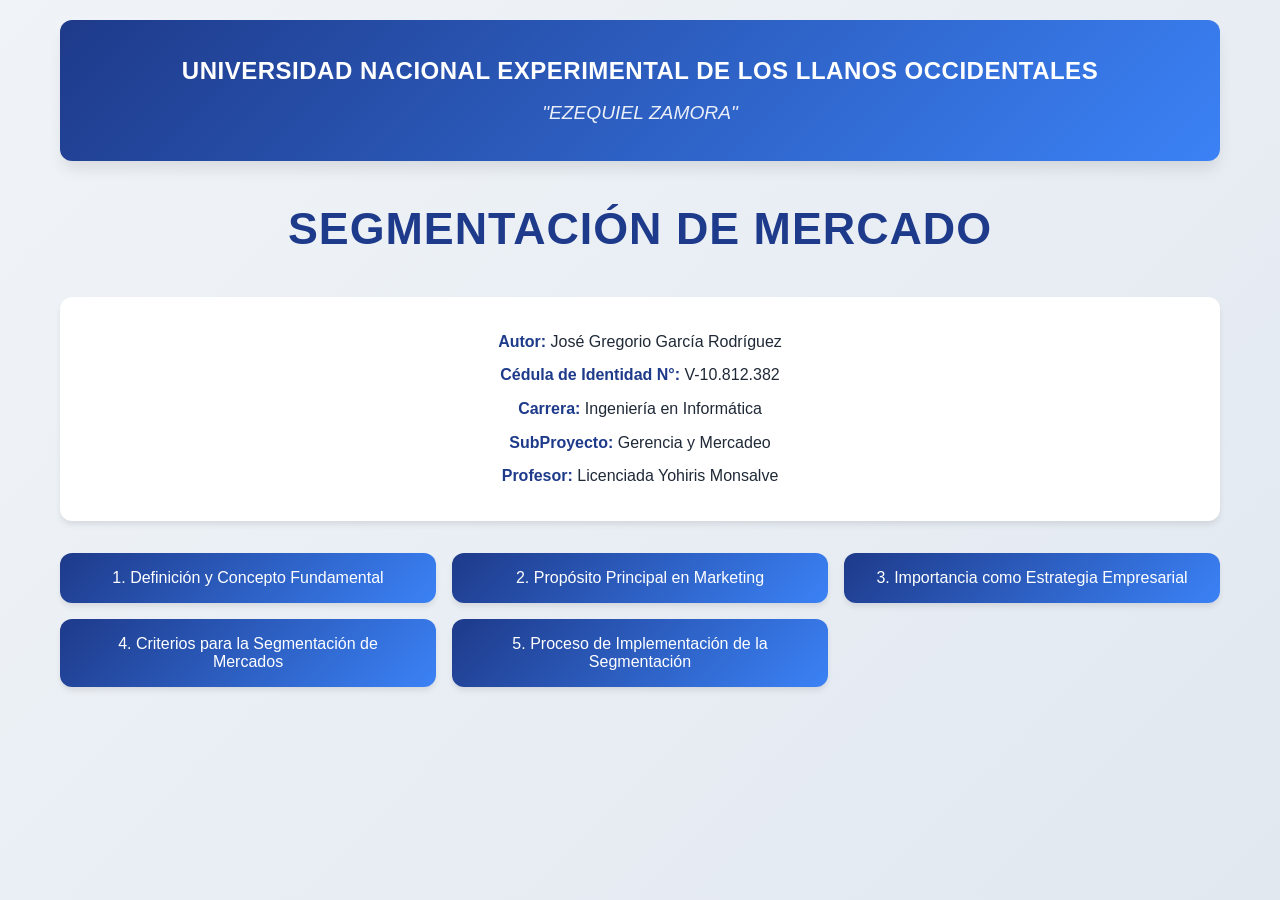
<file: segmentacion-mercadeo-unellez/index.html>
<!DOCTYPE html>
<html lang="es">
<head>
    <meta charset="UTF-8">
    <meta name="viewport" content="width=device-width, initial-scale=1.0">
    <title>Segmentación de Mercado - UNELLEZ</title>
    <link rel="stylesheet" href="styles.css">
</head>
<body>
    <!-- Contenedor Principal -->
    <div class="container" id="mainContainer">
        
        <!-- HOME - PÁGINA PRINCIPAL -->
        <section id="home" class="slide active">
            <div class="header">
                <h1 class="university">UNIVERSIDAD NACIONAL EXPERIMENTAL DE LOS LLANOS OCCIDENTALES</h1>
                <h2 class="campus">"EZEQUIEL ZAMORA"</h2>
            </div>

            <div class="title-section">
                <h1 class="main-title">SEGMENTACIÓN DE MERCADO</h1>
            </div>

            <div class="author-info">
                <p><strong>Autor:</strong> José Gregorio García Rodríguez</p>
                <p><strong>Cédula de Identidad N°:</strong> V-10.812.382</p>
                <p><strong>Carrera:</strong> Ingeniería en Informática</p>
                <p><strong>SubProyecto:</strong> Gerencia y Mercadeo</p>
                <p><strong>Profesor:</strong> Licenciada Yohiris Monsalve</p>
            </div>

            <div class="menu-buttons">
                <button class="nav-btn" onclick="showSlide('slide1')">
                    1. Definición y Concepto Fundamental
                </button>
                <button class="nav-btn" onclick="showSlide('slide2')">
                    2. Propósito Principal en Marketing
                </button>
                <button class="nav-btn" onclick="showSlide('slide3')">
                    3. Importancia como Estrategia Empresarial
                </button>
                <button class="nav-btn" onclick="showSlide('slide4')">
                    4. Criterios para la Segmentación de Mercados
                </button>
                <button class="nav-btn" onclick="showSlide('slide5')">
                    5. Proceso de Implementación de la Segmentación
                </button>
            </div>
        </section>

        <!-- LÁMINA 1: DEFINICIÓN Y CONCEPTO FUNDAMENTAL -->
        <section id="slide1" class="slide">
            <div class="slide-header">
                <h1>1. DEFINICIÓN Y CONCEPTO FUNDAMENTAL</h1>
                <button class="back-btn" onclick="showSlide('home')">← Regresar a Inicio</button>
            </div>

            <div class="content-box">
                <h2>CONCEPTO DE SEGMENTACIÓN</h2>
                <p class="definition">
                    La segmentación de mercados es una estrategia que consiste en dividir un mercado amplio y heterogéneo en grupos más pequeños y homogéneos de consumidores, conocidos como segmentos.
                </p>

                <div class="concept-highlight">
                    <h3>CARACTERÍSTICAS DE LOS SEGMENTOS</h3>
                    <p>
                        Los consumidores dentro de un mismo segmento comparten características, necesidades, deseos o comportamientos similares, lo que permite a las empresas dirigir sus esfuerzos de marketing de manera más efectiva.
                    </p>
                </div>
            </div>
        </section>

        <!-- LÁMINA 2: PROPÓSITO PRINCIPAL EN MARKETING -->
        <section id="slide2" class="slide">
            <div class="slide-header">
                <h1>2. PROPÓSITO PRINCIPAL EN MARKETING</h1>
                <button class="back-btn" onclick="showSlide('home')">← Regresar a Inicio</button>
            </div>

            <div class="content-box">
                <div class="purpose-item">
                    <h3>🎯 PERSONALIZACIÓN DE OFERTAS</h3>
                    <p>
                        Permite a las empresas desarrollar productos, servicios y mensajes de marketing que se ajustan de manera precisa a las demandas específicas de cada segmento.
                    </p>
                </div>

                <div class="purpose-item">
                    <h3>💰 OPTIMIZACIÓN DE RECURSOS</h3>
                    <p>
                        Las empresas pueden concentrar sus esfuerzos de marketing, ventas y desarrollo de productos en los segmentos que son más rentables o tienen mayor potencial de crecimiento.
                    </p>
                </div>

                <div class="purpose-item">
                    <h3>📢 MEJORA DE LA COMUNICACIÓN</h3>
                    <p>
                        Facilita la creación de mensajes publicitarios que resuenan de manera más efectiva con los valores, intereses y problemas de cada grupo objetivo.
                    </p>
                </div>

                <div class="purpose-item">
                    <h3>😊 AUMENTO DE LA SATISFACCIÓN DEL CLIENTE</h3>
                    <p>
                        Al ofrecer soluciones más adaptadas a las expectativas de los clientes, las empresas pueden aumentar la lealtad y la retención de los mismos.
                    </p>
                </div>

                <div class="purpose-item">
                    <h3>🏆 OBTENCIÓN DE VENTAJA COMPETITIVA</h3>
                    <p>
                        Las empresas que segmentan eficazmente pueden diferenciarse de sus competidores al atender nichos de mercado que otros no están abordando.
                    </p>
                </div>
            </div>
        </section>

        <!-- LÁMINA 3: IMPORTANCIA COMO ESTRATEGIA EMPRESARIAL -->
        <section id="slide3" class="slide">
            <div class="slide-header">
                <h1>3. IMPORTANCIA COMO ESTRATEGIA EMPRESARIAL</h1>
                <button class="back-btn" onclick="showSlide('home')">← Regresar a Inicio</button>
            </div>

            <div class="content-box">
                <div class="importance-item">
                    <h3>📊 RELEVANCIA EN MERCADOS SATURADOS</h3>
                    <p>
                        En mercados competitivos, la segmentación permite a las empresas destacar al dirigirse a grupos específicos con propuestas de valor únicas.
                    </p>
                </div>

                <div class="importance-item">
                    <h3>📈 EFICIENCIA EN LA INVERSIÓN</h3>
                    <p>
                        Ayuda a las empresas a canalizar su presupuesto de marketing de manera más inteligente, invirtiendo en los canales y mensajes con mayor probabilidad de retorno.
                    </p>
                </div>

                <div class="importance-item">
                    <h3>🚀 FOMENTO DE LA INNOVACIÓN</h3>
                    <p>
                        Al comprender las necesidades no satisfechas de segmentos específicos, las empresas pueden identificar oportunidades para crear productos o servicios innovadores.
                    </p>
                </div>

                <div class="importance-item">
                    <h3>🤝 CONSTRUCCIÓN DE RELACIONES CON CLIENTES</h3>
                    <p>
                    </p>
                </div>

                <div class="importance-item">
                    <h3>🔄 ADAPTACIÓN A CAMBIOS DEL MERCADO</h3>
                    <p>
                        Permite a las empresas monitorear y adaptarse de manera más ágil a la evolución constante de los mercados y las preferencias de los consumidores.
                    </p>
                </div>
            </div>
        </section>

        <!-- LÁMINA 4: CRITERIOS PARA LA SEGMENTACIÓN DE MERCADOS -->
        <section id="slide4" class="slide">
            <div class="slide-header">
                <h1>4. CRITERIOS PARA LA SEGMENTACIÓN DE MERCADOS</h1>
                <button class="back-btn" onclick="showSlide('home')">← Regresar a Inicio</button>
            </div>

            <div class="content-box">
                <div class="criterion">
                    <h3>📍 CRITERIO 1: SEGMENTACIÓN GEOGRÁFICA</h3>
                    <p>
                        Este criterio divide el mercado según la ubicación física de los consumidores, como países, regiones, ciudades o climas, para adaptar las ofertas a las necesidades locales.
                    </p>
                </div>

                <div class="criterion">
                    <h3>👥 CRITERIO 2: SEGMENTACIÓN DEMOGRÁFICA</h3>
                    <p>
                        Este criterio agrupa a los consumidores basándose en variables medibles como edad, género, ingresos, nivel educativo y ocupación.
                    </p>
                </div>

                <div class="criterion">
                    <h3>🧠 CRITERIO 3: SEGMENTACIÓN PSICOGRÁFICA</h3>
                    <p>
                        Este criterio se enfoca en las características psicológicas y de estilo de vida de los consumidores, incluyendo su personalidad, valores, actitudes e intereses.
                    </p>
                </div>

                <div class="criterion">
                    <h3>🛒 CRITERIO 4: SEGMENTACIÓN CONDUCTUAL</h3>
                    <p>
                        Este criterio divide a los consumidores basándose en su comportamiento de compra como la ocasión de uso, los beneficios buscados, la tasa de uso y el nivel de lealtad a la marca.
                    </p>
                </div>
            </div>
        </section>

        <!-- LÁMINA 5: PROCESO DE IMPLEMENTACIÓN DE LA SEGMENTACIÓN -->
        <section id="slide5" class="slide">
            <div class="slide-header">
                <h1>5. PROCESO DE IMPLEMENTACIÓN DE LA SEGMENTACIÓN</h1>
                <button class="back-btn" onclick="showSlide('home')">← Regresar a Inicio</button>
            </div>

            <div class="content-box">
                <div class="process-step">
                    <h3>📋 PASO 1: IDENTIFICAR VARIABLES</h3>
                    <p>
                        El primer paso consiste en elegir los criterios de segmentación más relevantes para el producto o servicio y el mercado específico.
                    </p>
                </div>

                <div class="process-step">
                    <h3>📝 PASO 2: DESARROLLAR PERFILES</h3>
                    <p>
                        El segundo paso implica describir detalladamente las características distintivas de cada uno de los segmentos identificados.
                    </p>
                </div>

                <div class="process-step">
                    <h3>📊 PASO 3: EVALUAR ATRACTIVO</h3>
                    <p>
                        El tercer paso requiere determinar el tamaño, el potencial de crecimiento, la rentabilidad y la accesibilidad de cada segmento para priorizarlos.
                    </p>
                </div>

                <div class="process-step">
                    <h3>🎯 PASO 4: SELECCIONAR SEGMENTOS OBJETIVO</h3>
                    <p>
                        El paso final es elegir uno o varios segmentos a los que la empresa dirigirá sus esfuerzos de marketing, convirtiéndolos en su mercado meta.
                    </p>
                </div>
            </div>
        </section>

    </div>

    <script src="script.js"></script>
</body>
</html>
</file>
<file: gerencia-proyecto-software-unellez/styles.css>
/* ========================================
   VARIABLES Y RESET - MOBILE FIRST
   ======================================== */
:root {
    --primary-color: #1e3a8a;
    --primary-light: #3b82f6;
    --secondary-color: #10b981;
    --secondary-dark: #059669;
    --accent-color: #f59e0b;
    --text-dark: #1f2937;
    --text-light: #6b7280;
    --bg-light: #f9fafb;
    --bg-white: #ffffff;
    --shadow: 0 4px 6px -1px rgba(0, 0, 0, 0.1);
    --shadow-lg: 0 10px 15px -3px rgba(0, 0, 0, 0.1);
    --transition: all 0.3s ease;
    --border-radius: 12px;
    --border-radius-sm: 8px;
}

* {
    margin: 0;
    padding: 0;
    box-sizing: border-box;
}

html {
    scroll-behavior: smooth;
    font-size: 16px;
}

body {
    font-family: 'Segoe UI', Tahoma, Geneva, Verdana, sans-serif;
    line-height: 1.6;
    color: var(--text-dark);
    background: linear-gradient(135deg, #f0f4f8 0%, #e2e8f0 100%);
    min-height: 100vh;
}

/* ========================================
   CONTENEDOR PRINCIPAL
   ======================================== */
.container {
    max-width: 1200px;
    margin: 0 auto;
    padding: 20px;
}

/* ========================================
   SLIDES - SISTEMA DE NAVEGACIÓN
   ======================================== */
.slide {
    display: none;
    animation: fadeIn 0.4s ease;
}

.slide.active {
    display: block;
}

@keyframes fadeIn {
    from { opacity: 0; transform: translateY(20px); }
    to { opacity: 1; transform: translateY(0); }
}

/* ========================================
   HEADER UNIVERSITARIO
   ======================================== */
.header {
    background: linear-gradient(135deg, var(--primary-color) 0%, var(--primary-light) 100%);
    color: white;
    padding: 2rem;
    border-radius: var(--border-radius);
    text-align: center;
    margin-bottom: 2rem;
    box-shadow: var(--shadow-lg);
}

.university {
    font-size: clamp(1.2rem, 2vw, 1.5rem);
    font-weight: 600;
    margin-bottom: 0.5rem;
    letter-spacing: 0.5px;
}

.campus {
    font-size: clamp(1rem, 1.8vw, 1.2rem);
    font-weight: 400;
    opacity: 0.9;
    font-style: italic;
}

/* ========================================
   SECCIÓN DE TÍTULO
   ======================================== */
.title-section {
    text-align: center;
    margin-bottom: 2rem;
}

.main-title {
    font-size: clamp(2rem, 4vw, 2.8rem);
    color: var(--primary-color);
    font-weight: 700;
    text-transform: uppercase;
    letter-spacing: 1px;
}

/* ========================================
   INFORMACIÓN DEL AUTOR
   ======================================== */
.author-info {
    background: var(--bg-white);
    padding: 1.5rem;
    border-radius: var(--border-radius);
    margin-bottom: 2rem;
    box-shadow: var(--shadow);
    text-align: center;
}

.author-info p {
    margin: 0.5rem 0;
    font-size: clamp(0.9rem, 1.5vw, 1rem);
}

.author-info strong {
    color: var(--primary-color);
}

/* ========================================
   BOTONES DE NAVEGACIÓN
   ======================================== */
.menu-buttons {
    display: grid;
    grid-template-columns: repeat(auto-fit, minmax(280px, 1fr));
    gap: 1rem;
    margin-bottom: 2rem;
}

.nav-btn {
    background: linear-gradient(135deg, var(--primary-color), var(--primary-light));
    color: white;
    border: none;
    padding: 1rem 1.5rem;
    border-radius: var(--border-radius);
    font-size: 1rem;
    font-weight: 500;
    cursor: pointer;
    transition: var(--transition);
    box-shadow: var(--shadow);
}

.nav-btn:hover {
    transform: translateY(-3px);
    box-shadow: var(--shadow-lg);
    background: linear-gradient(135deg, var(--primary-light), var(--primary-color));
}

.nav-btn:active {
    transform: translateY(-1px);
}

/* ========================================
   CABECERA DE LÁMINA
   ======================================== */
.slide-header {
    display: flex;
    justify-content: space-between;
    align-items: center;
    flex-wrap: wrap;
    gap: 1rem;
    margin-bottom: 2rem;
    padding-bottom: 1rem;
    border-bottom: 3px solid var(--secondary-color);
}

.slide-header h1 {
    font-size: clamp(1.5rem, 3vw, 2rem);
    color: var(--primary-color);
    font-weight: 700;
}

.back-btn {
    background: var(--bg-light);
    color: var(--primary-color);
    border: 2px solid var(--primary-color);
    padding: 0.75rem 1.5rem;
    border-radius: 50px;
    font-size: 0.9rem;
    font-weight: 500;
    cursor: pointer;
    transition: var(--transition);
}

.back-btn:hover {
    background: var(--primary-color);
    color: white;
}

/* ========================================
   CAJA DE CONTENIDO
   ======================================== */
.content-box {
    background: var(--bg-white);
    padding: clamp(1.5rem, 4vw, 2.5rem);
    border-radius: var(--border-radius);
    box-shadow: var(--shadow-lg);
}

.content-box h2 {
    color: var(--primary-color);
    font-size: clamp(1.3rem, 2.5vw, 1.6rem);
    margin-bottom: 1rem;
    padding-bottom: 0.75rem;
    border-bottom: 2px solid var(--bg-light);
}

.definition {
    background: linear-gradient(135deg, rgba(30, 58, 138, 0.05), rgba(16, 185, 129, 0.05));
    padding: 1.25rem;
    border-radius: var(--border-radius-sm);
    border-left: 4px solid var(--secondary-color);
    margin-bottom: 2rem;
    font-size: clamp(0.95rem, 1.8vw, 1.05rem);
    line-height: 1.7;
}

/* ========================================
   LÁMINA 1: ATRIBUTOS
   ======================================== */
.concept-highlight {
    margin-bottom: 2rem;
}

.concept-highlight h3 {
    color: var(--primary-color);
    margin-bottom: 1rem;
    font-size: 1.2rem;
}

.attribute-item {
    background: var(--bg-light);
    padding: 1.25rem;
    border-radius: var(--border-radius-sm);
    margin-bottom: 1rem;
    border-left: 4px solid var(--primary-color);
}

.attribute-item h4 {
    color: var(--primary-color);
    margin-bottom: 0.5rem;
    font-size: 1.1rem;
}

.attribute-item p {
    color: var(--text-light);
    margin-bottom: 0.75rem;
    font-size: 0.95rem;
}

.example {
    display: block;
    background: white;
    padding: 0.75rem;
    border-radius: 6px;
    font-size: 0.9rem;
    border-left: 3px solid var(--accent-color);
}

.additional-attributes {
    background: var(--bg-light);
    padding: 1.25rem;
    border-radius: var(--border-radius-sm);
    margin-bottom: 2rem;
}

.additional-attributes h3 {
    color: var(--primary-color);
    margin-bottom: 1rem;
}

.additional-attributes ul {
    list-style: none;
    padding-left: 0;
}

.additional-attributes li {
    padding: 0.5rem 0;
    padding-left: 1.5rem;
    position: relative;
    font-size: 0.95rem;
}

.additional-attributes li::before {
    content: '•';
    color: var(--secondary-color);
    font-weight: bold;
    position: absolute;
    left: 0;
}

/* ========================================
   LÁMINA 2: CICLO DE VIDA - HORIZONTAL
   ======================================== */
.lifecycle-horizontal {
    display: flex;
    gap: 1rem;
    overflow-x: auto;
    padding: 1rem 0;
    scroll-snap-type: x mandatory;
    -webkit-overflow-scrolling: touch;
    margin-bottom: 2rem;
}

.lifecycle-horizontal::-webkit-scrollbar {
    height: 8px;
}

.lifecycle-horizontal::-webkit-scrollbar-track {
    background: var(--bg-light);
    border-radius: 10px;
}

.lifecycle-horizontal::-webkit-scrollbar-thumb {
    background: var(--primary-color);
    border-radius: 10px;
}

.lifecycle-phase {
    background: var(--bg-white);
    padding: 1.5rem;
    border-radius: var(--border-radius);
    box-shadow: var(--shadow);
    min-width: 200px;
    max-width: 220px;
    text-align: center;
    scroll-snap-align: start;
    border-top: 4px solid var(--primary-color);
    transition: var(--transition);
}

.lifecycle-phase:hover {
    transform: translateY(-5px);
    box-shadow: var(--shadow-lg);
}

.phase-number {
    width: 40px;
    height: 40px;
    background: var(--primary-color);
    color: white;
    border-radius: 50%;
    display: flex;
    align-items: center;
    justify-content: center;
    margin: 0 auto 1rem;
    font-weight: 700;
    font-size: 1.1rem;
}

.lifecycle-phase h3 {
    color: var(--primary-color);
    margin-bottom: 0.75rem;
    font-size: 1.1rem;
}

.lifecycle-phase p {
    color: var(--text-light);
    font-size: 0.9rem;
    margin-bottom: 1rem;
    line-height: 1.5;
}

.phase-example {
    display: block;
    background: var(--bg-light);
    padding: 0.75rem;
    border-radius: 6px;
    font-size: 0.85rem;
    border-left: 3px solid var(--secondary-color);
}

/* ========================================
   LÁMINA 3: PROCESOS - GRID HORIZONTAL
   ======================================== */
.process-groups-horizontal {
    display: grid;
    grid-template-columns: repeat(auto-fit, minmax(180px, 1fr));
    gap: 1rem;
    margin-bottom: 2rem;
}

.process-card {
    background: var(--bg-white);
    border-radius: var(--border-radius);
    overflow: hidden;
    box-shadow: var(--shadow);
    transition: var(--transition);
}

.process-card:hover {
    transform: translateY(-5px);
    box-shadow: var(--shadow-lg);
}

.process-header {
    padding: 1.25rem;
    text-align: center;
    color: white;
}

.process-header i {
    font-size: 2rem;
    margin-bottom: 0.5rem;
    display: block;
}

.process-header h3 {
    font-size: 1rem;
    margin: 0;
}

.process-header.iniciacion { background: linear-gradient(135deg, #3b82f6, #1e40af); }
.process-header.planificacion { background: linear-gradient(135deg, #10b981, #059669); }
.process-header.ejecucion { background: linear-gradient(135deg, #f59e0b, #d97706); }
.process-header.monitoreo { background: linear-gradient(135deg, #8b5cf6, #6d28d9); }
.process-header.cierre { background: linear-gradient(135deg, #ef4444, #dc2626); }

.process-card ul {
    list-style: none;
    padding: 1rem;
}

.process-card li {
    padding: 0.5rem 0;
    border-bottom: 1px solid var(--bg-light);
    font-size: 0.9rem;
}

.process-card li:last-child {
    border-bottom: none;
}

.process-card li::before {
    content: '✓';
    color: var(--secondary-color);
    margin-right: 8px;
    font-weight: 700;
}

/* ========================================
   LÁMINA 4: BENEFICIOS - GRID
   ======================================== */
.benefits-grid {
    display: grid;
    grid-template-columns: repeat(auto-fit, minmax(250px, 1fr));
    gap: 1.5rem;
    margin-bottom: 2rem;
}

.benefit-item {
    background: var(--bg-white);
    padding: 1.5rem;
    border-radius: var(--border-radius);
    box-shadow: var(--shadow);
    text-align: center;
    transition: var(--transition);
    border-top: 4px solid var(--secondary-color);
}

.benefit-item:hover {
    transform: translateY(-5px);
    box-shadow: var(--shadow-lg);
}

.benefit-item h3 {
    color: var(--primary-color);
    margin-bottom: 0.75rem;
    font-size: 1.1rem;
}

.benefit-item p {
    color: var(--text-light);
    margin-bottom: 1rem;
    font-size: 0.95rem;
}

.benefit-stat {
    display: block;
    background: var(--bg-light);
    padding: 0.75rem;
    border-radius: 6px;
    font-weight: 600;
    color: var(--secondary-color);
    font-size: 0.9rem;
}

/* ========================================
   LÁMINA 5: METODOLOGÍA - TIMELINE
   ======================================== */
.methodology-steps {
    margin-bottom: 2rem;
}

.step-item {
    display: flex;
    gap: 1.5rem;
    margin-bottom: 1.5rem;
    align-items: flex-start;
}

.step-number {
    width: 45px;
    height: 45px;
    background: var(--primary-color);
    color: white;
    border-radius: 50%;
    display: flex;
    align-items: center;
    justify-content: center;
    font-weight: 700;
    font-size: 1.1rem;
    flex-shrink: 0;
}

.step-content {
    flex: 1;
    background: var(--bg-light);
    padding: 1.25rem;
    border-radius: var(--border-radius-sm);
}

.step-content h3 {
    color: var(--primary-color);
    margin-bottom: 0.5rem;
    font-size: 1.1rem;
}

.step-content p {
    color: var(--text-light);
    margin-bottom: 0.75rem;
    font-size: 0.95rem;
}

.step-detail {
    display: block;
    background: white;
    padding: 0.75rem;
    border-radius: 6px;
    font-size: 0.9rem;
    color: var(--secondary-color);
}

.step-detail i {
    margin-right: 5px;
}

/* ========================================
   LÁMINA 6: CONTEXTO HORIZONTAL
   ======================================== */
.context-horizontal-container {
    display: flex;
    align-items: stretch;
    justify-content: center;
    gap: 1.5rem;
    padding: 1rem 0;
    flex-wrap: wrap;
    margin-bottom: 2rem;
}

.context-card {
    background: var(--bg-white);
    border-radius: var(--border-radius);
    box-shadow: var(--shadow);
    flex: 1;
    min-width: 220px;
    max-width: 280px;
    padding: 1.5rem;
    text-align: center;
    transition: var(--transition);
    border-top: 4px solid var(--primary-color);
}

.context-card:hover {
    transform: translateY(-5px);
    box-shadow: var(--shadow-lg);
}

.context-icon {
    width: 70px;
    height: 70px;
    background: linear-gradient(135deg, var(--primary-color), var(--primary-light));
    border-radius: 50%;
    display: flex;
    align-items: center;
    justify-content: center;
    margin: 0 auto 1rem;
}

.context-icon.personal { background: linear-gradient(135deg, #3b82f6, #1e40af); }
.context-icon.problema { background: linear-gradient(135deg, #ef4444, #dc2626); }
.context-icon.proceso { background: linear-gradient(135deg, #10b981, #059669); }

.context-icon i {
    font-size: 1.8rem;
    color: white;
}

.context-card h3 {
    color: var(--primary-color);
    margin-bottom: 0.5rem;
    font-size: 1.2rem;
}

.context-subtitle {
    color: var(--text-light);
    font-size: 0.9rem;
    margin-bottom: 1rem;
}

.context-list {
    list-style: none;
    text-align: left;
    margin-bottom: 1rem;
}

.context-list li {
    padding: 0.5rem 0;
    font-size: 0.9rem;
    display: flex;
    align-items: center;
    gap: 8px;
}

.context-list li i {
    color: var(--secondary-color);
    font-size: 0.85rem;
}

.context-example {
    display: block;
    background: var(--bg-light);
    padding: 0.75rem;
    border-radius: 6px;
    font-size: 0.85rem;
    border-left: 3px solid var(--accent-color);
    text-align: left;
}

.context-connector {
    display: flex;
    flex-direction: column;
    align-items: center;
    justify-content: center;
    gap: 0.5rem;
    padding: 1rem;
    color: var(--text-light);
    font-size: 0.85rem;
}

.context-connector i {
    color: var(--primary-color);
    font-size: 1.5rem;
    animation: pulse 2s infinite;
}

@keyframes pulse {
    0%, 100% { transform: scale(1); }
    50% { transform: scale(1.1); }
}

/* ========================================
   PIE DE REFERENCIA
   ======================================== */
.reference-footer {
    background: linear-gradient(135deg, var(--primary-color), var(--primary-light));
    color: white;
    padding: 1rem 1.5rem;
    border-radius: var(--border-radius-sm);
    margin-top: 2rem;
    font-size: 0.9rem;
}

.reference-footer strong {
    display: block;
    margin-bottom: 0.25rem;
}

/* ========================================
   RESPONSIVE - TABLET
   ======================================== */
@media (max-width: 768px) {
    .header {
        padding: 1.5rem;
    }

    .university {
        font-size: 1.1rem;
    }

    .campus {
        font-size: 1rem;
    }

    .menu-buttons {
        grid-template-columns: 1fr;
    }

    .slide-header {
        flex-direction: column;
        text-align: center;
    }

    .back-btn {
        width: 100%;
        max-width: 300px;
    }

    .lifecycle-horizontal {
        flex-wrap: nowrap;
    }

    .lifecycle-phase {
        min-width: 180px;
        padding: 1.25rem;
    }

    .process-groups-horizontal {
        grid-template-columns: repeat(2, 1fr);
    }

    .benefits-grid {
        grid-template-columns: 1fr;
    }

    .step-item {
        flex-direction: column;
        align-items: center;
        text-align: center;
    }

    .step-detail {
        text-align: center;
    }

    .context-horizontal-container {
        flex-direction: column;
        align-items: center;
    }

    .context-card {
        max-width: 100%;
    }

    .context-connector {
        flex-direction: row;
        transform: rotate(90deg);
    }

    .context-connector span {
        display: none;
    }
}

/* ========================================
   RESPONSIVE - MÓVIL
   ======================================== */
@media (max-width: 480px) {
    :root {
        --border-radius: 10px;
    }

    body {
        font-size: 14px;
    }

    .container {
        padding: 10px;
    }

    .header {
        padding: 1rem;
        margin-bottom: 1.5rem;
    }

    .main-title {
        font-size: 1.8rem;
    }

    .author-info {
        padding: 1rem;
    }

    .content-box {
        padding: 1.5rem;
    }

    .nav-btn {
        padding: 0.875rem 1.25rem;
        font-size: 0.95rem;
    }

    .slide-header h1 {
        font-size: 1.5rem;
    }

    .back-btn {
        padding: 0.625rem 1.25rem;
        font-size: 0.85rem;
    }

    .lifecycle-phase {
        min-width: 160px;
        padding: 1rem;
    }

    .phase-number {
        width: 35px;
        height: 35px;
        font-size: 1rem;
    }

    .process-groups-horizontal {
        grid-template-columns: 1fr;
    }

    .step-number {
        width: 40px;
        height: 40px;
        font-size: 1rem;
    }

    .context-icon {
        width: 60px;
        height: 60px;
    }

    .context-icon i {
        font-size: 1.5rem;
    }

    .reference-footer {
        padding: 0.875rem 1.25rem;
        font-size: 0.85rem;
    }
}

/* ========================================
   ACCESIBILIDAD
   ======================================== */
@media (prefers-reduced-motion: reduce) {
    *,
    *::before,
    *::after {
        animation-duration: 0.01ms !important;
        transition-duration: 0.01ms !important;
    }
}

/* ========================================
   IMPRESIÓN
   ======================================== */
@media print {
    body {
        background: white;
        color: black;
    }

    .slide {
        display: none;
        page-break-after: always;
    }

    .slide.active {
        display: block;
    }

    .back-btn,
    .menu-buttons,
    .nav-btn {
        display: none;
    }

    .content-box {
        box-shadow: none;
        border: 1px solid #ddd;
    }
}
</file>
<file: segmentacion-mercadeo-unellez/styles.css>
/* ========================================
   VARIABLES Y RESET - MOBILE FIRST
   ======================================== */
:root {
    --primary-color: #1e3a8a;
    --primary-light: #3b82f6;
    --secondary-color: #10b981;
    --secondary-dark: #059669;
    --accent-color: #f59e0b;
    --text-dark: #1f2937;
    --text-light: #6b7280;
    --bg-light: #f9fafb;
    --bg-white: #ffffff;
    --shadow: 0 4px 6px -1px rgba(0, 0, 0, 0.1);
    --shadow-lg: 0 10px 15px -3px rgba(0, 0, 0, 0.1);
    --transition: all 0.3s ease;
    --border-radius: 12px;
    --border-radius-sm: 8px;
}

* {
    margin: 0;
    padding: 0;
    box-sizing: border-box;
}

html {
    scroll-behavior: smooth;
    font-size: 16px;
}

body {
    font-family: 'Segoe UI', Tahoma, Geneva, Verdana, sans-serif;
    line-height: 1.6;
    color: var(--text-dark);
    background: linear-gradient(135deg, #f0f4f8 0%, #e2e8f0 100%);
    min-height: 100vh;
}

/* ========================================
   CONTENEDOR PRINCIPAL
   ======================================== */
.container {
    max-width: 1200px;
    margin: 0 auto;
    padding: 20px;
}

/* ========================================
   SLIDES - SISTEMA DE NAVEGACIÓN
   ======================================== */
.slide {
    display: none;
    animation: fadeIn 0.4s ease;
}

.slide.active {
    display: block;
}

@keyframes fadeIn {
    from { opacity: 0; transform: translateY(20px); }
    to { opacity: 1; transform: translateY(0); }
}

/* ========================================
   HEADER UNIVERSITARIO
   ======================================== */
.header {
    background: linear-gradient(135deg, var(--primary-color) 0%, var(--primary-light) 100%);
    color: white;
    padding: 2rem;
    border-radius: var(--border-radius);
    text-align: center;
    margin-bottom: 2rem;
    box-shadow: var(--shadow-lg);
}

.university {
    font-size: clamp(1.2rem, 2vw, 1.5rem);
    font-weight: 600;
    margin-bottom: 0.5rem;
    letter-spacing: 0.5px;
}

.campus {
    font-size: clamp(1rem, 1.8vw, 1.2rem);
    font-weight: 400;
    opacity: 0.9;
    font-style: italic;
}

/* ========================================
   SECCIÓN DE TÍTULO
   ======================================== */
.title-section {
    text-align: center;
    margin-bottom: 2rem;
}

.main-title {
    font-size: clamp(2rem, 4vw, 2.8rem);
    color: var(--primary-color);
    font-weight: 700;
    text-transform: uppercase;
    letter-spacing: 1px;
}

/* ========================================
   INFORMACIÓN DEL AUTOR
   ======================================== */
.author-info {
    background: var(--bg-white);
    padding: 1.5rem;
    border-radius: var(--border-radius);
    margin-bottom: 2rem;
    box-shadow: var(--shadow);
    text-align: center;
}

.author-info p {
    margin: 0.5rem 0;
    font-size: clamp(0.9rem, 1.5vw, 1rem);
}

.author-info strong {
    color: var(--primary-color);
}

/* ========================================
   BOTONES DE NAVEGACIÓN
   ======================================== */
.menu-buttons {
    display: grid;
    grid-template-columns: repeat(auto-fit, minmax(280px, 1fr));
    gap: 1rem;
    margin-bottom: 2rem;
}

.nav-btn {
    background: linear-gradient(135deg, var(--primary-color), var(--primary-light));
    color: white;
    border: none;
    padding: 1rem 1.5rem;
    border-radius: var(--border-radius);
    font-size: 1rem;
    font-weight: 500;
    cursor: pointer;
    transition: var(--transition);
    box-shadow: var(--shadow);
}

.nav-btn:hover {
    transform: translateY(-3px);
    box-shadow: var(--shadow-lg);
    background: linear-gradient(135deg, var(--primary-light), var(--primary-color));
}

.nav-btn:active {
    transform: translateY(-1px);
}

/* ========================================
   CABECERA DE LÁMINA
   ======================================== */
.slide-header {
    display: flex;
    justify-content: space-between;
    align-items: center;
    flex-wrap: wrap;
    gap: 1rem;
    margin-bottom: 2rem;
    padding-bottom: 1rem;
    border-bottom: 3px solid var(--secondary-color);
}

.slide-header h1 {
    font-size: clamp(1.5rem, 3vw, 2rem);
    color: var(--primary-color);
    font-weight: 700;
}

.back-btn {
    background: var(--bg-light);
    color: var(--primary-color);
    border: 2px solid var(--primary-color);
    padding: 0.75rem 1.5rem;
    border-radius: 50px;
    font-size: 0.9rem;
    font-weight: 500;
    cursor: pointer;
    transition: var(--transition);
}

.back-btn:hover {
    background: var(--primary-color);
    color: white;
}

/* ========================================
   CAJA DE CONTENIDO
   ======================================== */
.content-box {
    background: var(--bg-white);
    padding: clamp(1.5rem, 4vw, 2.5rem);
    border-radius: var(--border-radius);
    box-shadow: var(--shadow-lg);
}

.content-box h2 {
    color: var(--primary-color);
    font-size: clamp(1.3rem, 2.5vw, 1.6rem);
    margin-bottom: 1rem;
    padding-bottom: 0.75rem;
    border-bottom: 2px solid var(--bg-light);
}

.definition {
    background: linear-gradient(135deg, rgba(30, 58, 138, 0.05), rgba(16, 185, 129, 0.05));
    padding: 1.25rem;
    border-radius: var(--border-radius-sm);
    border-left: 4px solid var(--secondary-color);
    margin-bottom: 2rem;
    font-size: clamp(0.95rem, 1.8vw, 1.05rem);
    line-height: 1.7;
}

/* ========================================
   LÁMINA 1: ATRIBUTOS
   ======================================== */
.concept-highlight {
    margin-bottom: 2rem;
}

.concept-highlight h3 {
    color: var(--primary-color);
    margin-bottom: 1rem;
    font-size: 1.2rem;
}

.attribute-item {
    background: var(--bg-light);
    padding: 1.25rem;
    border-radius: var(--border-radius-sm);
    margin-bottom: 1rem;
    border-left: 4px solid var(--primary-color);
}

.attribute-item h4 {
    color: var(--primary-color);
    margin-bottom: 0.5rem;
    font-size: 1.1rem;
}

.attribute-item p {
    color: var(--text-light);
    margin-bottom: 0.75rem;
    font-size: 0.95rem;
}

.example {
    display: block;
    background: white;
    padding: 0.75rem;
    border-radius: 6px;
    font-size: 0.9rem;
    border-left: 3px solid var(--accent-color);
}

.additional-attributes {
    background: var(--bg-light);
    padding: 1.25rem;
    border-radius: var(--border-radius-sm);
    margin-bottom: 2rem;
}

.additional-attributes h3 {
    color: var(--primary-color);
    margin-bottom: 1rem;
}

.additional-attributes ul {
    list-style: none;
    padding-left: 0;
}

.additional-attributes li {
    padding: 0.5rem 0;
    padding-left: 1.5rem;
    position: relative;
    font-size: 0.95rem;
}

.additional-attributes li::before {
    content: '•';
    color: var(--secondary-color);
    font-weight: bold;
    position: absolute;
    left: 0;
}

/* ========================================
   LÁMINA 2: CICLO DE VIDA - HORIZONTAL
   ======================================== */
.lifecycle-horizontal {
    display: flex;
    gap: 1rem;
    overflow-x: auto;
    padding: 1rem 0;
    scroll-snap-type: x mandatory;
    -webkit-overflow-scrolling: touch;
    margin-bottom: 2rem;
}

.lifecycle-horizontal::-webkit-scrollbar {
    height: 8px;
}

.lifecycle-horizontal::-webkit-scrollbar-track {
    background: var(--bg-light);
    border-radius: 10px;
}

.lifecycle-horizontal::-webkit-scrollbar-thumb {
    background: var(--primary-color);
    border-radius: 10px;
}

.lifecycle-phase {
    background: var(--bg-white);
    padding: 1.5rem;
    border-radius: var(--border-radius);
    box-shadow: var(--shadow);
    min-width: 200px;
    max-width: 220px;
    text-align: center;
    scroll-snap-align: start;
    border-top: 4px solid var(--primary-color);
    transition: var(--transition);
}

.lifecycle-phase:hover {
    transform: translateY(-5px);
    box-shadow: var(--shadow-lg);
}

.phase-number {
    width: 40px;
    height: 40px;
    background: var(--primary-color);
    color: white;
    border-radius: 50%;
    display: flex;
    align-items: center;
    justify-content: center;
    margin: 0 auto 1rem;
    font-weight: 700;
    font-size: 1.1rem;
}

.lifecycle-phase h3 {
    color: var(--primary-color);
    margin-bottom: 0.75rem;
    font-size: 1.1rem;
}

.lifecycle-phase p {
    color: var(--text-light);
    font-size: 0.9rem;
    margin-bottom: 1rem;
    line-height: 1.5;
}

.phase-example {
    display: block;
    background: var(--bg-light);
    padding: 0.75rem;
    border-radius: 6px;
    font-size: 0.85rem;
    border-left: 3px solid var(--secondary-color);
}

/* ========================================
   LÁMINA 3: PROCESOS - GRID HORIZONTAL
   ======================================== */
.process-groups-horizontal {
    display: grid;
    grid-template-columns: repeat(auto-fit, minmax(180px, 1fr));
    gap: 1rem;
    margin-bottom: 2rem;
}

.process-card {
    background: var(--bg-white);
    border-radius: var(--border-radius);
    overflow: hidden;
    box-shadow: var(--shadow);
    transition: var(--transition);
}

.process-card:hover {
    transform: translateY(-5px);
    box-shadow: var(--shadow-lg);
}

.process-header {
    padding: 1.25rem;
    text-align: center;
    color: white;
}

.process-header i {
    font-size: 2rem;
    margin-bottom: 0.5rem;
    display: block;
}

.process-header h3 {
    font-size: 1rem;
    margin: 0;
}

.process-header.iniciacion { background: linear-gradient(135deg, #3b82f6, #1e40af); }
.process-header.planificacion { background: linear-gradient(135deg, #10b981, #059669); }
.process-header.ejecucion { background: linear-gradient(135deg, #f59e0b, #d97706); }
.process-header.monitoreo { background: linear-gradient(135deg, #8b5cf6, #6d28d9); }
.process-header.cierre { background: linear-gradient(135deg, #ef4444, #dc2626); }

.process-card ul {
    list-style: none;
    padding: 1rem;
}

.process-card li {
    padding: 0.5rem 0;
    border-bottom: 1px solid var(--bg-light);
    font-size: 0.9rem;
}

.process-card li:last-child {
    border-bottom: none;
}

.process-card li::before {
    content: '✓';
    color: var(--secondary-color);
    margin-right: 8px;
    font-weight: 700;
}

/* ========================================
   LÁMINA 4: BENEFICIOS - GRID
   ======================================== */
.benefits-grid {
    display: grid;
    grid-template-columns: repeat(auto-fit, minmax(250px, 1fr));
    gap: 1.5rem;
    margin-bottom: 2rem;
}

.benefit-item {
    background: var(--bg-white);
    padding: 1.5rem;
    border-radius: var(--border-radius);
    box-shadow: var(--shadow);
    text-align: center;
    transition: var(--transition);
    border-top: 4px solid var(--secondary-color);
}

.benefit-item:hover {
    transform: translateY(-5px);
    box-shadow: var(--shadow-lg);
}

.benefit-item h3 {
    color: var(--primary-color);
    margin-bottom: 0.75rem;
    font-size: 1.1rem;
}

.benefit-item p {
    color: var(--text-light);
    margin-bottom: 1rem;
    font-size: 0.95rem;
}

.benefit-stat {
    display: block;
    background: var(--bg-light);
    padding: 0.75rem;
    border-radius: 6px;
    font-weight: 600;
    color: var(--secondary-color);
    font-size: 0.9rem;
}

/* ========================================
   LÁMINA 5: METODOLOGÍA - TIMELINE
   ======================================== */
.methodology-steps {
    margin-bottom: 2rem;
}

.step-item {
    display: flex;
    gap: 1.5rem;
    margin-bottom: 1.5rem;
    align-items: flex-start;
}

.step-number {
    width: 45px;
    height: 45px;
    background: var(--primary-color);
    color: white;
    border-radius: 50%;
    display: flex;
    align-items: center;
    justify-content: center;
    font-weight: 700;
    font-size: 1.1rem;
    flex-shrink: 0;
}

.step-content {
    flex: 1;
    background: var(--bg-light);
    padding: 1.25rem;
    border-radius: var(--border-radius-sm);
}

.step-content h3 {
    color: var(--primary-color);
    margin-bottom: 0.5rem;
    font-size: 1.1rem;
}

.step-content p {
    color: var(--text-light);
    margin-bottom: 0.75rem;
    font-size: 0.95rem;
}

.step-detail {
    display: block;
    background: white;
    padding: 0.75rem;
    border-radius: 6px;
    font-size: 0.9rem;
    color: var(--secondary-color);
}

.step-detail i {
    margin-right: 5px;
}

/* ========================================
   LÁMINA 6: CONTEXTO HORIZONTAL
   ======================================== */
.context-horizontal-container {
    display: flex;
    align-items: stretch;
    justify-content: center;
    gap: 1.5rem;
    padding: 1rem 0;
    flex-wrap: wrap;
    margin-bottom: 2rem;
}

.context-card {
    background: var(--bg-white);
    border-radius: var(--border-radius);
    box-shadow: var(--shadow);
    flex: 1;
    min-width: 220px;
    max-width: 280px;
    padding: 1.5rem;
    text-align: center;
    transition: var(--transition);
    border-top: 4px solid var(--primary-color);
}

.context-card:hover {
    transform: translateY(-5px);
    box-shadow: var(--shadow-lg);
}

.context-icon {
    width: 70px;
    height: 70px;
    background: linear-gradient(135deg, var(--primary-color), var(--primary-light));
    border-radius: 50%;
    display: flex;
    align-items: center;
    justify-content: center;
    margin: 0 auto 1rem;
}

.context-icon.personal { background: linear-gradient(135deg, #3b82f6, #1e40af); }
.context-icon.problema { background: linear-gradient(135deg, #ef4444, #dc2626); }
.context-icon.proceso { background: linear-gradient(135deg, #10b981, #059669); }

.context-icon i {
    font-size: 1.8rem;
    color: white;
}

.context-card h3 {
    color: var(--primary-color);
    margin-bottom: 0.5rem;
    font-size: 1.2rem;
}

.context-subtitle {
    color: var(--text-light);
    font-size: 0.9rem;
    margin-bottom: 1rem;
}

.context-list {
    list-style: none;
    text-align: left;
    margin-bottom: 1rem;
}

.context-list li {
    padding: 0.5rem 0;
    font-size: 0.9rem;
    display: flex;
    align-items: center;
    gap: 8px;
}

.context-list li i {
    color: var(--secondary-color);
    font-size: 0.85rem;
}

.context-example {
    display: block;
    background: var(--bg-light);
    padding: 0.75rem;
    border-radius: 6px;
    font-size: 0.85rem;
    border-left: 3px solid var(--accent-color);
    text-align: left;
}

.context-connector {
    display: flex;
    flex-direction: column;
    align-items: center;
    justify-content: center;
    gap: 0.5rem;
    padding: 1rem;
    color: var(--text-light);
    font-size: 0.85rem;
}

.context-connector i {
    color: var(--primary-color);
    font-size: 1.5rem;
    animation: pulse 2s infinite;
}

@keyframes pulse {
    0%, 100% { transform: scale(1); }
    50% { transform: scale(1.1); }
}

/* ========================================
   PIE DE REFERENCIA
   ======================================== */
.reference-footer {
    background: linear-gradient(135deg, var(--primary-color), var(--primary-light));
    color: white;
    padding: 1rem 1.5rem;
    border-radius: var(--border-radius-sm);
    margin-top: 2rem;
    font-size: 0.9rem;
}

.reference-footer strong {
    display: block;
    margin-bottom: 0.25rem;
}

/* ========================================
   RESPONSIVE - TABLET
   ======================================== */
@media (max-width: 768px) {
    .header {
        padding: 1.5rem;
    }

    .university {
        font-size: 1.1rem;
    }

    .campus {
        font-size: 1rem;
    }

    .menu-buttons {
        grid-template-columns: 1fr;
    }

    .slide-header {
        flex-direction: column;
        text-align: center;
    }

    .back-btn {
        width: 100%;
        max-width: 300px;
    }

    .lifecycle-horizontal {
        flex-wrap: nowrap;
    }

    .lifecycle-phase {
        min-width: 180px;
        padding: 1.25rem;
    }

    .process-groups-horizontal {
        grid-template-columns: repeat(2, 1fr);
    }

    .benefits-grid {
        grid-template-columns: 1fr;
    }

    .step-item {
        flex-direction: column;
        align-items: center;
        text-align: center;
    }

    .step-detail {
        text-align: center;
    }

    .context-horizontal-container {
        flex-direction: column;
        align-items: center;
    }

    .context-card {
        max-width: 100%;
    }

    .context-connector {
        flex-direction: row;
        transform: rotate(90deg);
    }

    .context-connector span {
        display: none;
    }
}

/* ========================================
   RESPONSIVE - MÓVIL
   ======================================== */
@media (max-width: 480px) {
    :root {
        --border-radius: 10px;
    }

    body {
        font-size: 14px;
    }

    .container {
        padding: 10px;
    }

    .header {
        padding: 1rem;
        margin-bottom: 1.5rem;
    }

    .main-title {
        font-size: 1.8rem;
    }

    .author-info {
        padding: 1rem;
    }

    .content-box {
        padding: 1.5rem;
    }

    .nav-btn {
        padding: 0.875rem 1.25rem;
        font-size: 0.95rem;
    }

    .slide-header h1 {
        font-size: 1.5rem;
    }

    .back-btn {
        padding: 0.625rem 1.25rem;
        font-size: 0.85rem;
    }

    .lifecycle-phase {
        min-width: 160px;
        padding: 1rem;
    }

    .phase-number {
        width: 35px;
        height: 35px;
        font-size: 1rem;
    }

    .process-groups-horizontal {
        grid-template-columns: 1fr;
    }

    .step-number {
        width: 40px;
        height: 40px;
        font-size: 1rem;
    }

    .context-icon {
        width: 60px;
        height: 60px;
    }

    .context-icon i {
        font-size: 1.5rem;
    }

    .reference-footer {
        padding: 0.875rem 1.25rem;
        font-size: 0.85rem;
    }
}

/* ========================================
   ACCESIBILIDAD
   ======================================== */
@media (prefers-reduced-motion: reduce) {
    *,
    *::before,
    *::after {
        animation-duration: 0.01ms !important;
        transition-duration: 0.01ms !important;
    }
}

/* ========================================
   IMPRESIÓN
   ======================================== */
@media print {
    body {
        background: white;
        color: black;
    }

    .slide {
        display: none;
        page-break-after: always;
    }

    .slide.active {
        display: block;
    }

    .back-btn,
    .menu-buttons,
    .nav-btn {
        display: none;
    }

    .content-box {
        box-shadow: none;
        border: 1px solid #ddd;
    }
}
</file>
